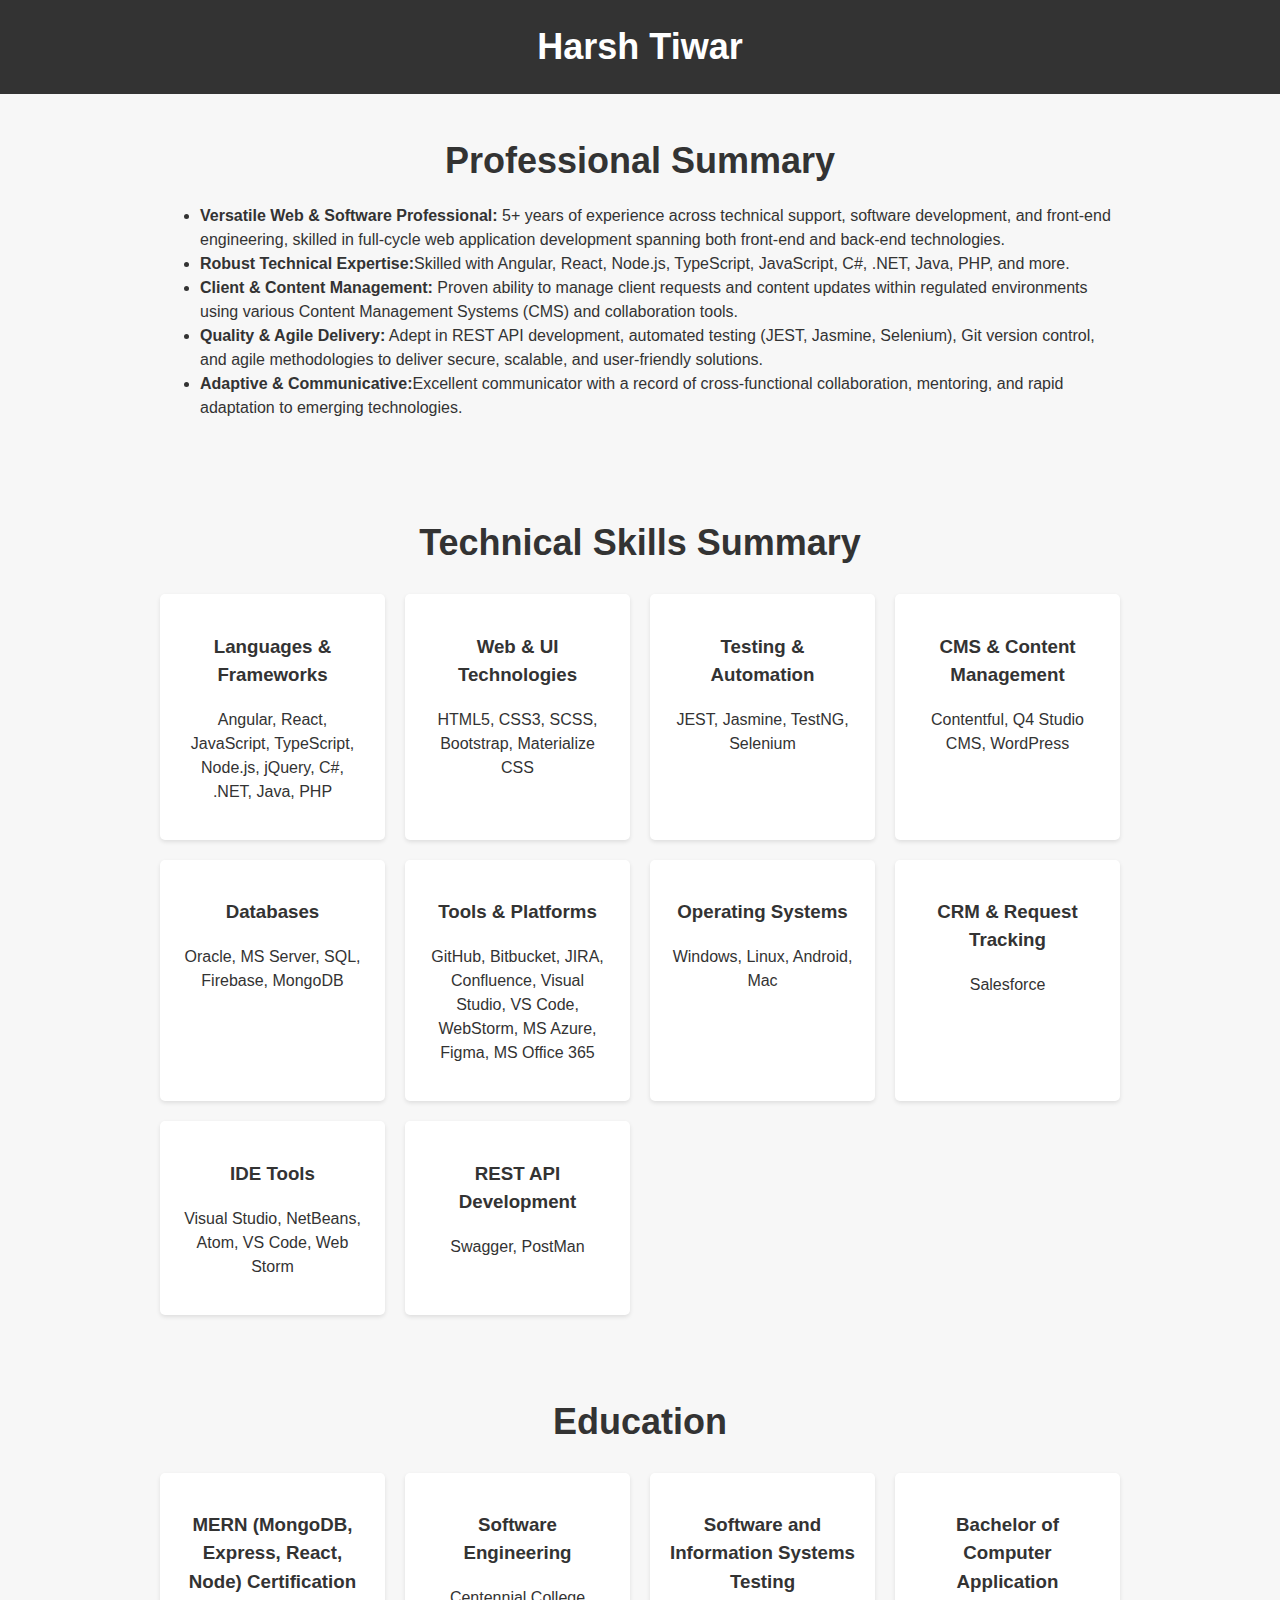
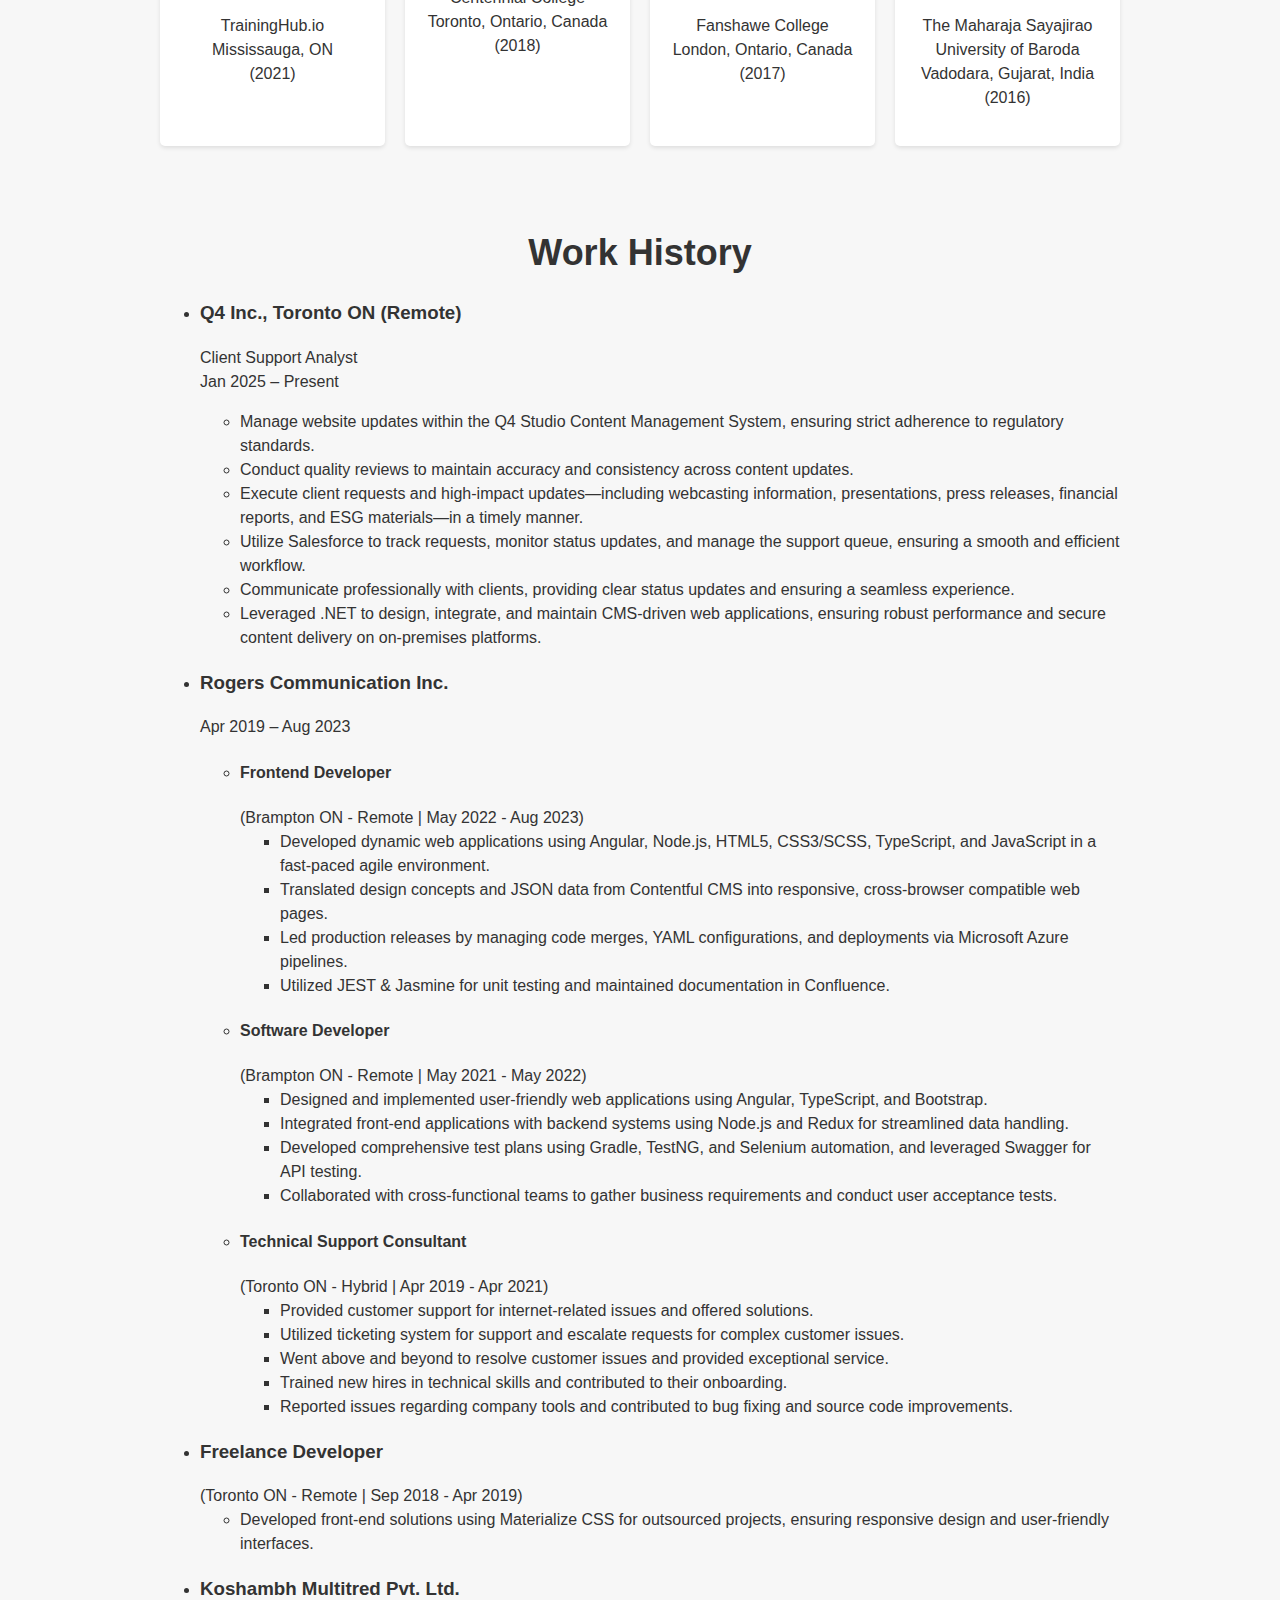
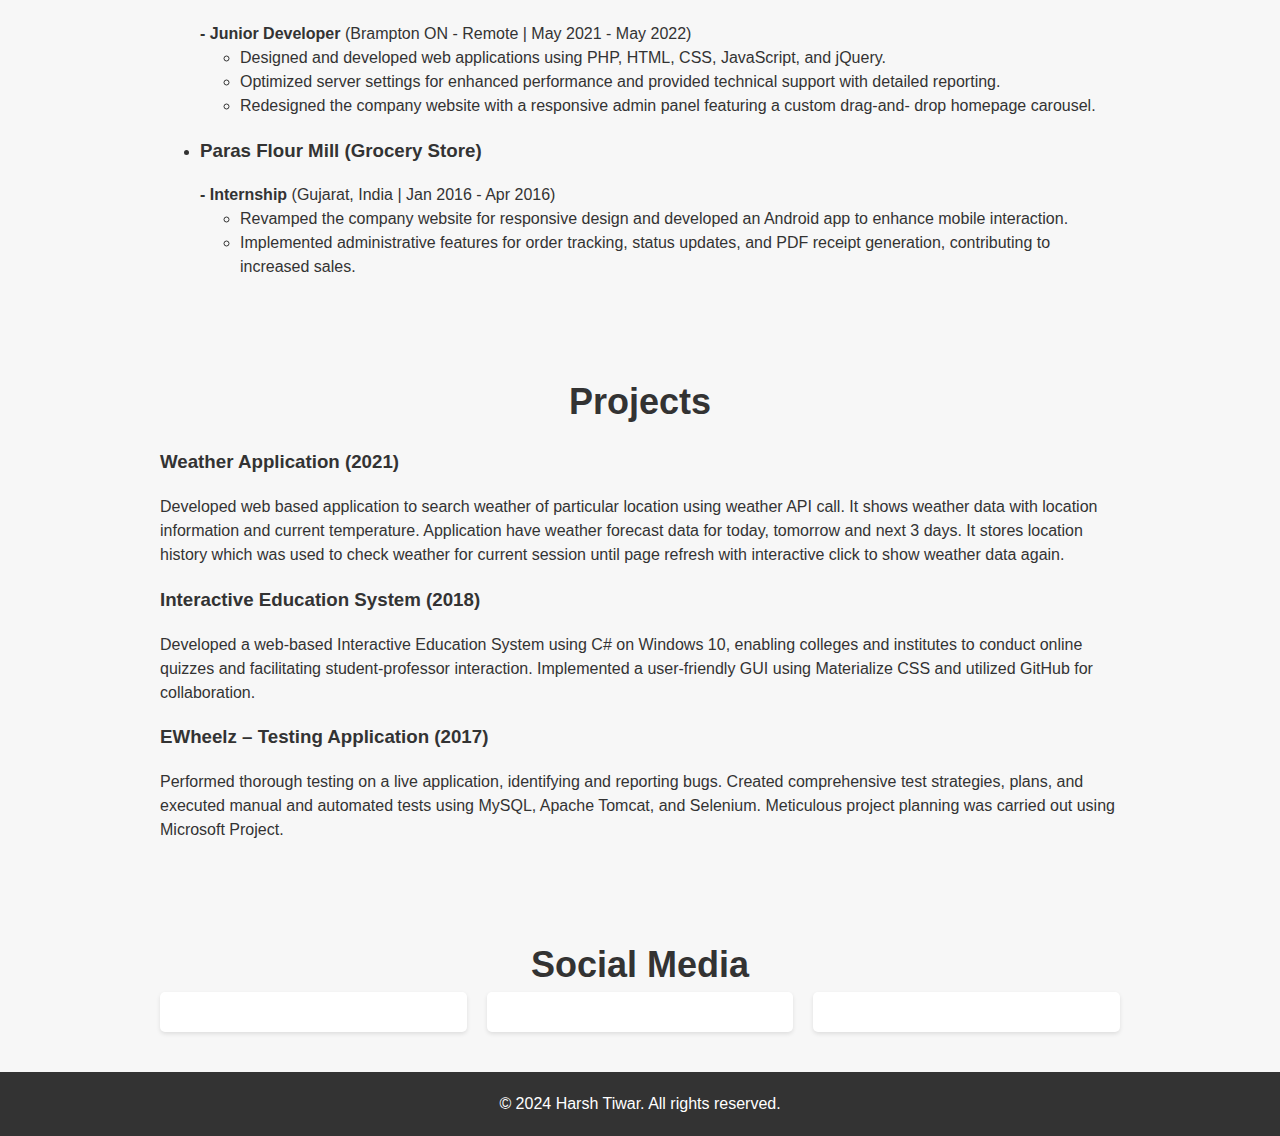
<file: index.html>
<!DOCTYPE html>
<html lang="en">

<head>
    <meta charset="UTF-8">
    <meta name="viewport" content="width=device-width, initial-scale=1.0">
    <title>Harsh Tiwar - Resume</title>
    <link rel="stylesheet" href="https://cdnjs.cloudflare.com/ajax/libs/font-awesome/6.4.2/css/all.min.css"
        integrity="sha512-z3gLpd7yknf1YoNbCzqRKc4qyor8gaKU1qmn+CShxbuBusANI9QpRohGBreCFkKxLhei6S9CQXFEbbKuqLg0DA=="
        crossorigin="anonymous" referrerpolicy="no-referrer" />
    <link rel="stylesheet" href="./CSS/style.css">
</head>

<body>
    <header>
        <nav>
            <div class="container">
                <h1>Harsh Tiwar</h1>
            </div>
        </nav>
    </header>

    <section id="summary">
        <div class="container">
            <h2><i class="fa fa-id-card" aria-hidden="true"></i> Professional Summary</h2>
            <ul>
                <li><strong>Versatile Web & Software Professional:</strong> 5+ years of experience across technical
                    support, software
                    development, and front-end engineering, skilled in full-cycle web application development spanning
                    both
                    front-end and back-end technologies.</li>
                <li><strong>Robust Technical Expertise:</strong>Skilled with Angular, React, Node.js, TypeScript,
                    JavaScript, C#, .NET, Java, PHP,
                    and more.</li>
                <li><strong>Client & Content Management:</strong> Proven ability to manage client requests and content
                    updates within
                    regulated environments using various Content Management Systems (CMS) and collaboration tools.</li>
                <li><strong>Quality & Agile Delivery:</strong> Adept in REST API development, automated testing (JEST,
                    Jasmine, Selenium), Git
                    version control, and agile methodologies to deliver secure, scalable, and user-friendly solutions.
                </li>
                <li><strong>Adaptive & Communicative:</strong>Excellent communicator with a record of cross-functional
                    collaboration,
                    mentoring, and rapid adaptation to emerging technologies.</li>
            </ul>
        </div>
    </section>

    <section id="skills">
        <div class="container">
            <h2><i class="fa fa-th-list" aria-hidden="true"></i> Technical Skills Summary</h2>
            <br>
            <div class="cards-grid">
                <div class="card-layout">
                    <h3>Languages & Frameworks</h3>
                    <p>Angular, React, JavaScript, TypeScript, Node.js, jQuery, C#, .NET, Java, PHP</p>
                </div>
                <div class="card-layout">
                    <h3>Web & UI Technologies</h3>
                    <p>HTML5, CSS3, SCSS, Bootstrap, Materialize CSS</p>
                </div>
                <div class="card-layout">
                    <h3>Testing & Automation</h3>
                    <p>JEST, Jasmine, TestNG, Selenium</p>
                </div>
                <div class="card-layout">
                    <h3>CMS & Content Management</h3>
                    <p>Contentful, Q4 Studio CMS, WordPress</p>
                </div>
                <div class="card-layout">
                    <h3>Databases</h3>
                    <p>Oracle, MS Server, SQL, Firebase, MongoDB</p>
                </div>
                <div class="card-layout">
                    <h3>Tools & Platforms</h3>
                    <p>GitHub, Bitbucket, JIRA, Confluence, Visual Studio, VS Code, WebStorm, MS Azure, Figma, MS Office
                        365</p>
                </div>
                <div class="card-layout">
                    <h3>Operating Systems</h3>
                    <p>Windows, Linux, Android, Mac</p>
                </div>
                <div class="card-layout">
                    <h3>CRM & Request Tracking</h3>
                    <p>Salesforce</p>
                </div>
                <div class="card-layout">
                    <h3>IDE Tools</h3>
                    <p>Visual Studio, NetBeans, Atom, VS Code, Web Storm</p>
                </div>
                <div class="card-layout">
                    <h3>REST API Development</h3>
                    <p>Swagger, PostMan</p>
                </div>
            </div>
        </div>
    </section>

    <section id="education">
        <div class="container">
            <h2><i class="fa fa-graduation-cap" aria-hidden="true"></i> Education</h2>
            <br>
            <div class="cards-grid">
                <div class="card-layout">
                    <h3>MERN (MongoDB, Express, React, Node) Certification</h3>
                    <p>TrainingHub.io<br>Mississauga, ON<br>(2021)</p>
                </div>
                <div class="card-layout">
                    <h3>Software Engineering</h3>
                    <p>Centennial College<br>Toronto, Ontario, Canada<br>(2018)</p>
                </div>
                <div class="card-layout">
                    <h3>Software and Information Systems Testing</h3>
                    <p>Fanshawe College<br>London, Ontario, Canada<br>(2017)</p>
                </div>
                <div class="card-layout">
                    <h3>Bachelor of Computer Application</h3>
                    <p>The Maharaja Sayajirao University of Baroda<br>Vadodara, Gujarat, India<br>(2016)
                    </p>
                </div>
            </div>

        </div>
    </section>

    <section id="work">
        <div class="container">
            <h2><i class="fa fa-briefcase" aria-hidden="true"></i> Work History</h2>

            <ul>

                <li>
                    <div class="job">
                        <h3>Q4 Inc., Toronto ON (Remote)</h3>
                        <p>Client Support Analyst <br> Jan 2025 – Present</p>
                        <ul>
                            <li>Manage website updates within the Q4 Studio Content Management System, ensuring strict
                                adherence to
                                regulatory standards.</li>
                            <li>Conduct quality reviews to maintain accuracy and consistency across content updates.
                            </li>
                            <li>Execute client requests and high-impact updates—including webcasting information,
                                presentations, press
                                releases, financial reports, and ESG materials—in a timely manner.</li>
                            <li>Utilize Salesforce to track requests, monitor status updates, and manage the support
                                queue, ensuring a
                                smooth and efficient workflow.</li>
                            <li>Communicate professionally with clients, providing clear status updates and ensuring a
                                seamless
                                experience.</li>
                            <li>Leveraged .NET to design, integrate, and maintain CMS-driven web applications, ensuring
                                robust
                                performance and secure content delivery on on-premises platforms.</li>
                        </ul>
                    </div>
                </li>

                <li>
                    <div class="job">
                        <h3>Rogers Communication Inc.</h3>
                        <p>Apr 2019 – Aug 2023</p>
                        <ul>

                            <li>
                                <h4>Frontend Developer</h4><span>(Brampton ON - Remote | May 2022 - Aug 2023)</span>
                                <ul>
                                    <li>Developed dynamic web applications using Angular, Node.js, HTML5, CSS3/SCSS,
                                        TypeScript, and
                                        JavaScript in a fast-paced agile environment.</li>
                                    <li>Translated design concepts and JSON data from Contentful CMS into responsive,
                                        cross-browser
                                        compatible web pages.</li>
                                    <li>Led production releases by managing code merges, YAML configurations, and
                                        deployments via
                                        Microsoft Azure pipelines.</li>
                                    <li>Utilized JEST & Jasmine for unit testing and maintained documentation in
                                        Confluence.</li>
                                </ul>
                            </li>

                            <li>
                                <h4>Software Developer</h4><span>(Brampton ON - Remote | May 2021 - May 2022)</span>
                                <ul>
                                    <li>Designed and implemented user-friendly web applications using Angular,
                                        TypeScript, and
                                        Bootstrap.</li>
                                    <li>Integrated front-end applications with backend systems using Node.js and Redux
                                        for streamlined
                                        data handling.</li>
                                    <li>Developed comprehensive test plans using Gradle, TestNG, and Selenium
                                        automation, and
                                        leveraged Swagger for API testing.</li>
                                    <li>Collaborated with cross-functional teams to gather business requirements and
                                        conduct user
                                        acceptance tests.</li>
                                </ul>
                            </li>

                            <li>
                                <h4>Technical Support Consultant</h4><span>(Toronto ON - Hybrid | Apr 2019 - Apr
                                    2021)</span>
                                <ul>
                                    <li>Provided customer support for internet-related issues and offered solutions.
                                    </li>
                                    <li>Utilized ticketing system for support and escalate requests for complex customer
                                        issues.</li>
                                    <li>Went above and beyond to resolve customer issues and provided exceptional
                                        service.</li>
                                    <li>Trained new hires in technical skills and contributed to their onboarding.</li>
                                    <li>Reported issues regarding company tools and contributed to bug fixing and source
                                        code
                                        improvements.</li>
                                </ul>
                            </li>

                        </ul>
                    </div>
                </li>

                <li>
                    <div class="job">
                        <h3>Freelance Developer</h3><span>(Toronto ON - Remote | Sep 2018 - Apr 2019)</span>
                        <ul>
                            <li>
                                Developed front-end solutions using Materialize CSS for outsourced projects,
                                ensuring responsive
                                design and user-friendly interfaces.</li>
                        </ul>
                    </div>
                </li>

                <li>
                    <div class="job">
                        <h3>Koshambh Multitred Pvt. Ltd.</h3><span><strong> - Junior Developer</strong>
                            (Brampton ON - Remote | May 2021 - May 2022)</span>
                        <ul>
                            <li>Designed and developed web applications using PHP, HTML, CSS, JavaScript, and
                                jQuery.</li>
                            <li>Optimized server settings for enhanced performance and provided technical
                                support with detailed
                                reporting.</li>
                            <li>Redesigned the company website with a responsive admin panel featuring a custom
                                drag-and-
                                drop homepage carousel.</li>
                        </ul>
                    </div>
                </li>

                <li>
                    <div class="job">
                        <h3>Paras Flour Mill (Grocery Store)</h3><span><strong> - Internship</strong> (Gujarat,
                            India | Jan 2016 - Apr 2016)</span>
                        <ul>
                            <li>Revamped the company website for responsive design and developed an Android app
                                to enhance
                                mobile interaction.</li>
                            <li>Implemented administrative features for order tracking, status updates, and PDF
                                receipt
                                generation, contributing to increased sales.</li>
                        </ul>
                    </div>
                </li>

            </ul>

        </div>
    </section>

    <section id="projects">
        <div class="container">
            <h2><i class="fa-brands fa-black-tie" aria-hidden="true"></i> Projects</h2>

            <div class="project">
                <h3>Weather Application (2021) <a href="https://weatherapp-harsh.netlify.app/" target="_blank"><i
                            class="fa fa-arrow-up-right-from-square" data-toggle="tooltip" data-placement="top"
                            title="Link to application"></i></a> </h3>
                <p>Developed web based application to search weather of particular location using weather API call. It
                    shows
                    weather data
                    with location information and current temperature. Application have weather forecast data for today,
                    tomorrow
                    and next 3 days. It
                    stores location history which was used to check weather for current session until page refresh with
                    interactive click to show weather
                    data again.</p>
            </div>

            <div class="project">
                <h3>Interactive Education System (2018)</h3>
                <p>Developed a web-based Interactive Education System using C# on Windows 10, enabling colleges and
                    institutes
                    to conduct online quizzes and facilitating student-professor interaction. Implemented a
                    user-friendly GUI
                    using Materialize CSS and utilized GitHub for collaboration.</p>
            </div>

            <div class="project">
                <h3>EWheelz – Testing Application (2017)</h3>
                <p>Performed thorough testing on a live application, identifying and reporting bugs. Created
                    comprehensive test
                    strategies, plans, and executed manual and automated tests using MySQL, Apache Tomcat, and Selenium.
                    Meticulous project planning was carried out using Microsoft Project.</p>
            </div>

        </div>
    </section>

    <section id="social-media">
        <div class="container">
            <h2><i class="fa fa-hashtag" aria-hidden="true"></i> Social Media</h2>

            <div class="cards-grid">
                <div class="card-layout">
                    <a href="https://github.com/harshtiwar9/" target="_blank">
                        <i class="fa-brands fa-github fa-3x"></i></a>
                </div>
                <div class="card-layout">
                    <a href="https://www.linkedin.com/in/harshtiwar9/" target="_blank">
                        <i class="fa-brands fa-linkedin fa-3x"></i></a>
                </div>
                <div class="card-layout">
                    <a href="mailto:harsh.tiwar9@gmail.com" target="_blank">
                        <i class="fa-brands fa-google fa-3x"></i></a>
                </div>
            </div>

        </div>
    </section>

    <footer>
        <div class="container">
            <p>&copy; 2024 Harsh Tiwar. All rights reserved.</p>
        </div>
    </footer>

    <script src="./JavaScript/script.js"></script>
</body>

</html>
</file>
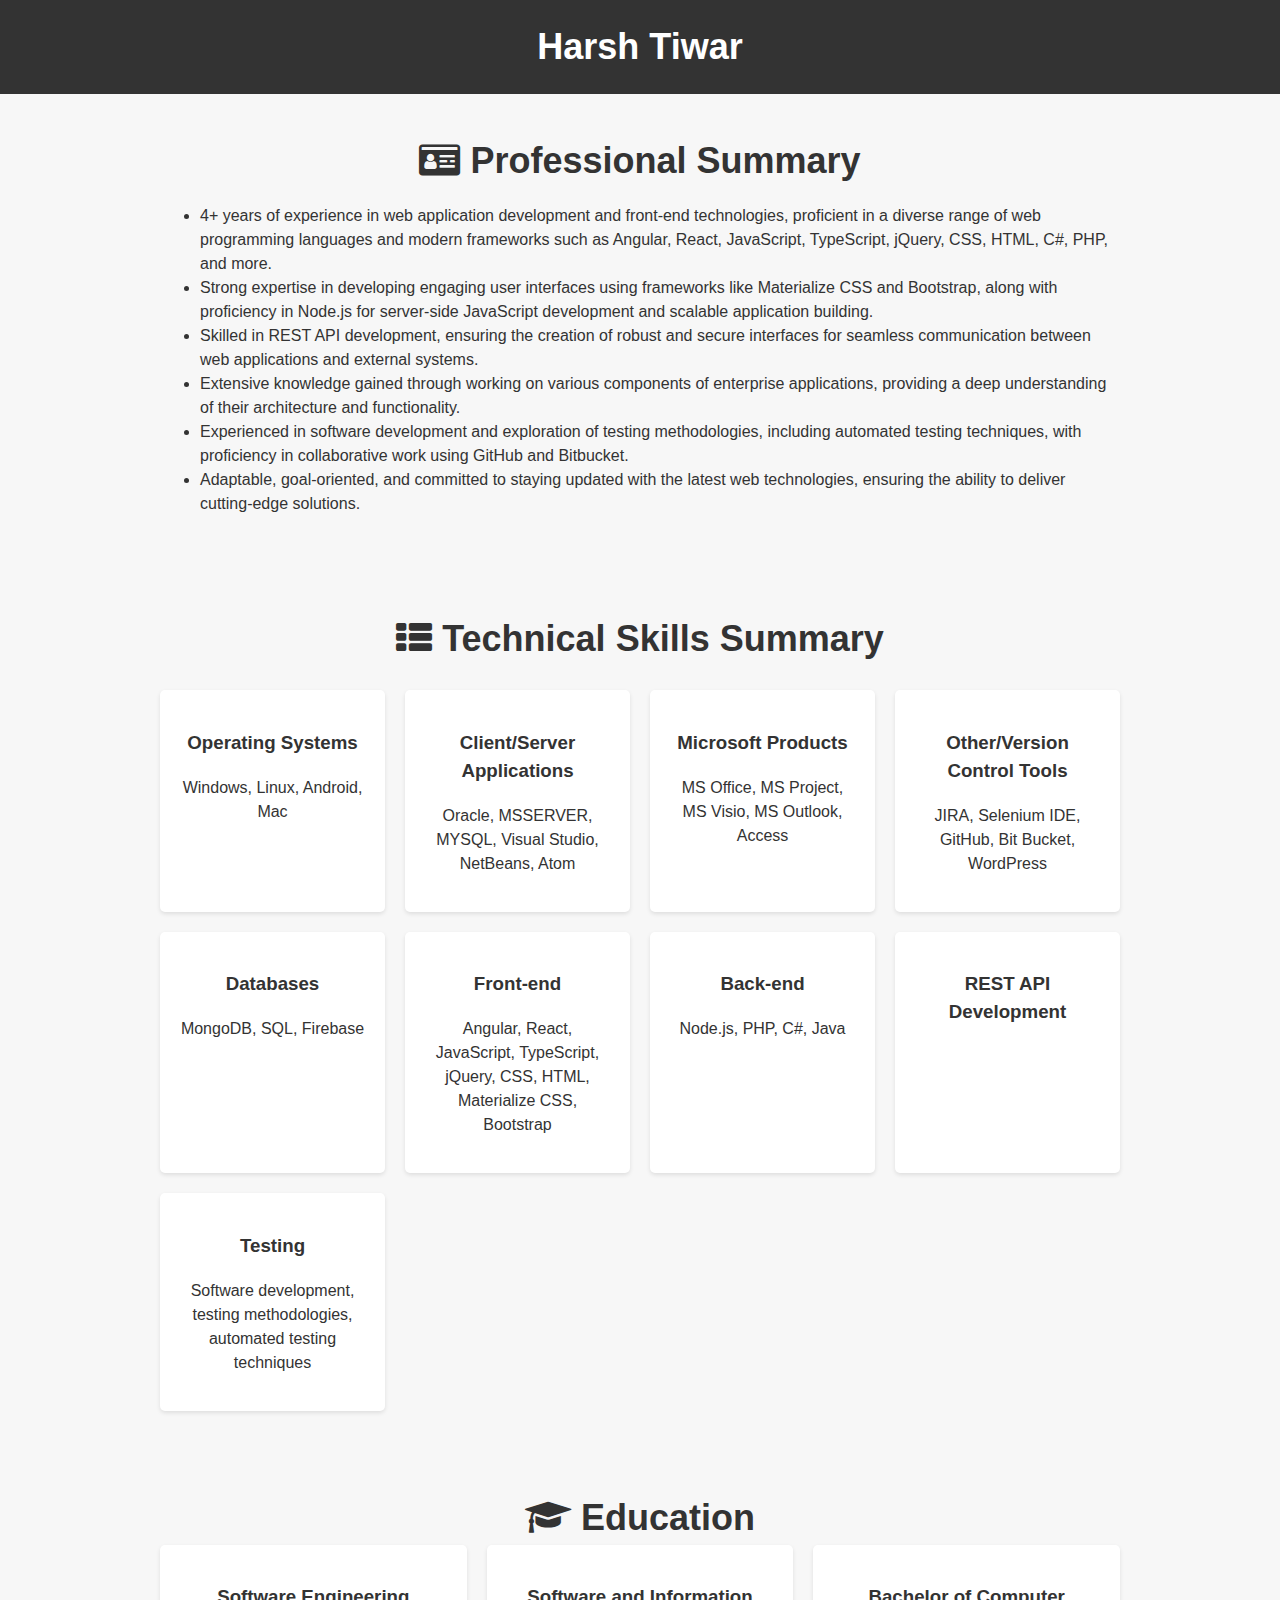
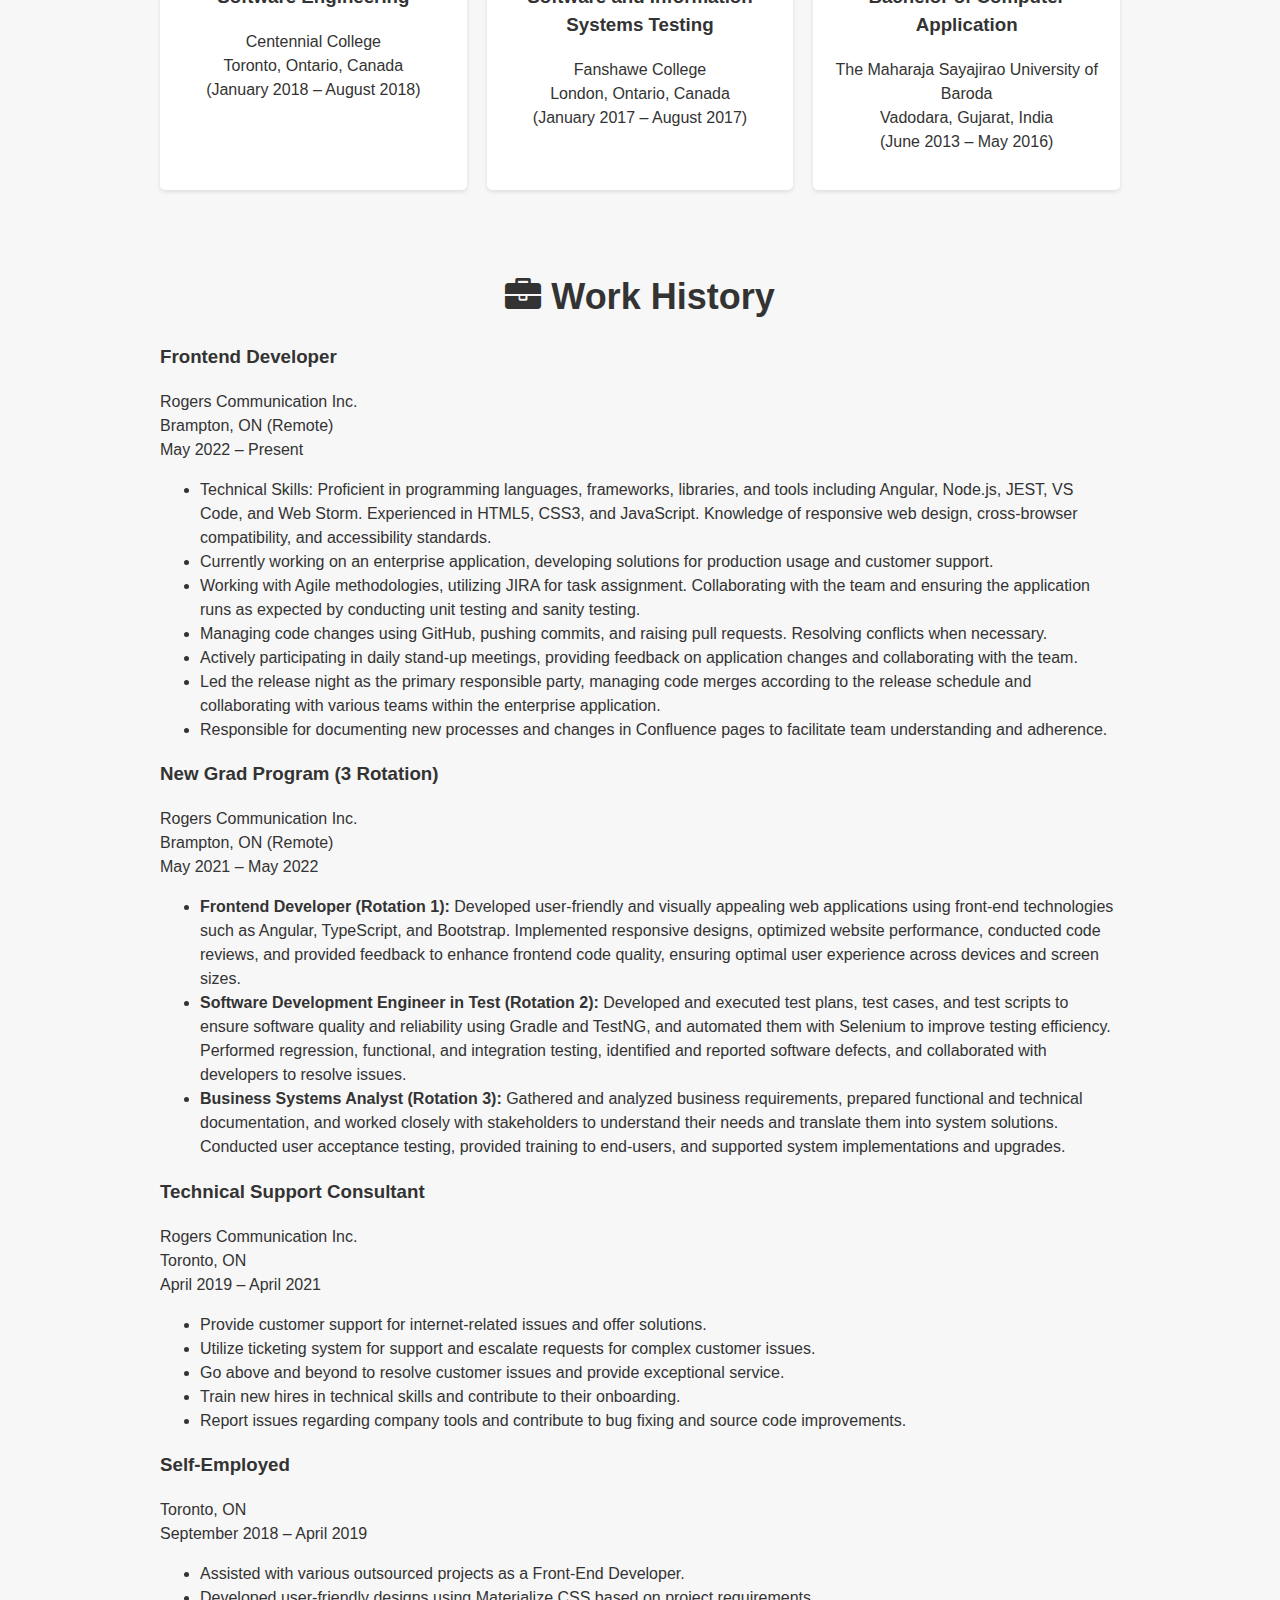
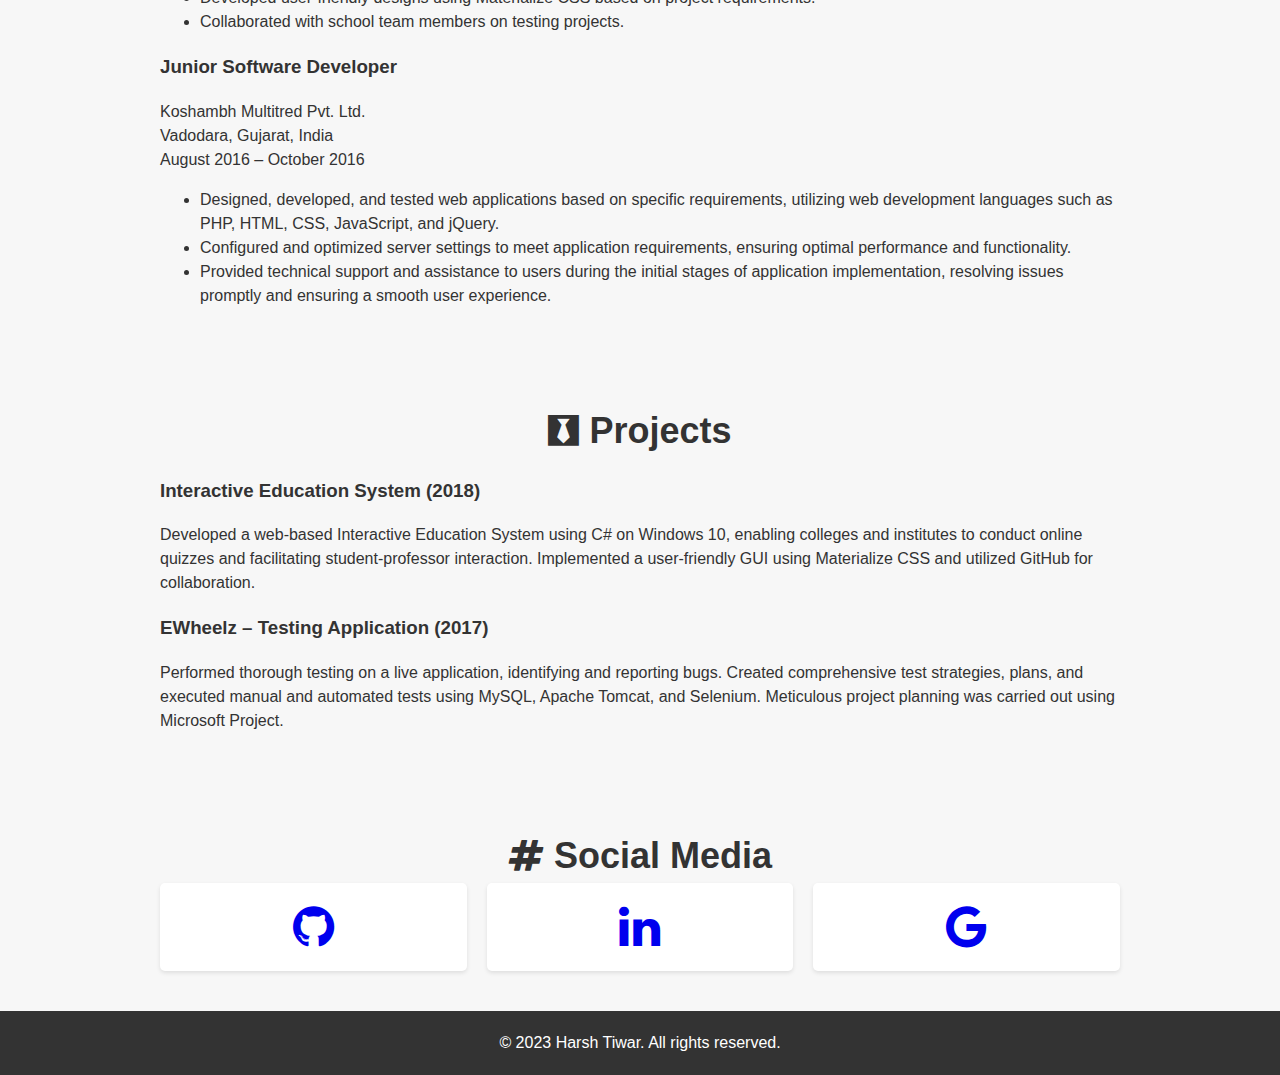
<file: Version/v2/Index.html>
<!DOCTYPE html>
<html lang="en">

<head>
  <meta charset="UTF-8">
  <meta name="viewport" content="width=device-width, initial-scale=1.0">
  <title>Harsh Tiwar - Resume</title>
  <link rel="stylesheet" href="https://cdnjs.cloudflare.com/ajax/libs/font-awesome/4.7.0/css/font-awesome.min.css">
  <link rel="stylesheet" href="style.css">
</head>

<body>
  <header>
    <nav>
      <div class="container">
        <h1>Harsh Tiwar</h1>
      </div>
    </nav>
  </header>

  <section id="summary">
    <div class="container">
      <h2><i class="fa fa-id-card" aria-hidden="true"></i> Professional Summary</h2>
      <ul>
        <li>4+ years of experience in web application development and front-end technologies, proficient in a diverse
          range
          of web programming languages and modern frameworks such as Angular, React, JavaScript, TypeScript, jQuery,
          CSS,
          HTML, C#, PHP, and more.</li>

        <li>Strong expertise in developing engaging user interfaces using frameworks like Materialize CSS and Bootstrap,
          along with proficiency in Node.js for server-side JavaScript development and scalable application building.
        </li>


        <li>Skilled in REST API development, ensuring the creation of robust and secure interfaces for seamless
          communication between web applications and external systems.</li>


        <li>Extensive knowledge gained through working on various components of enterprise applications, providing a
          deep
          understanding of their architecture and functionality.</li>


        <li>Experienced in software development and exploration of testing methodologies, including automated testing
          techniques, with proficiency in collaborative work using GitHub and Bitbucket.</li>


        <li>Adaptable, goal-oriented, and committed to staying updated with the latest web technologies, ensuring the
          ability
          to deliver cutting-edge solutions.</li>
      </ul>
    </div>
  </section>

  <section id="skills">
    <div class="container">
      <h2><i class="fa fa-th-list" aria-hidden="true"></i> Technical Skills Summary</h2>
      <br>
      <div class="skills-grid">
        <div class="skill">
          <h3>Operating Systems</h3>
          <p>Windows, Linux, Android, Mac</p>
        </div>
        <div class="skill">
          <h3>Client/Server Applications</h3>
          <p>Oracle, MSSERVER, MYSQL, Visual Studio, NetBeans, Atom</p>
        </div>
        <div class="skill">
          <h3>Microsoft Products</h3>
          <p>MS Office, MS Project, MS Visio, MS Outlook, Access</p>
        </div>
        <div class="skill">
          <h3>Other/Version Control Tools</h3>
          <p>JIRA, Selenium IDE, GitHub, Bit Bucket, WordPress</p>
        </div>
        <div class="skill">
          <h3>Databases</h3>
          <p>MongoDB, SQL, Firebase</p>
        </div>
        <div class="skill">
          <h3>Front-end</h3>
          <p>Angular, React, JavaScript, TypeScript, jQuery, CSS, HTML, Materialize CSS, Bootstrap</p>
        </div>
        <div class="skill">
          <h3>Back-end</h3>
          <p>Node.js, PHP, C#, Java</p>
        </div>
        <div class="skill">
          <h3>REST API Development</h3>
          <p></p>
        </div>
        <div class="skill">
          <h3>Testing</h3>
          <p>Software development, testing methodologies, automated testing techniques</p>
        </div>
      </div>
    </div>
  </section>

  <section id="education">
    <div class="container">
      <h2><i class="fa fa-graduation-cap" aria-hidden="true"></i> Education</h2>
      <div class="skills-grid">
        <div class="card">
          <h3>Software Engineering</h3>
          <p>Centennial College<br>Toronto, Ontario, Canada<br>(January 2018 – August 2018)</p>
        </div>
        <div class="card">
          <h3>Software and Information Systems Testing</h3>
          <p>Fanshawe College<br>London, Ontario, Canada<br>(January 2017 – August 2017)</p>
        </div>
        <div class="card">
          <h3>Bachelor of Computer Application</h3>
          <p>The Maharaja Sayajirao University of Baroda<br>Vadodara, Gujarat, India<br>(June 2013 – May 2016)</p>
        </div>
      </div>

    </div>
  </section>

  <section id="work">
    <div class="container">
      <h2><i class="fa fa-briefcase" aria-hidden="true"></i> Work History</h2>

      <div class="job">
        <h3>Frontend Developer</h3>
        <p>Rogers Communication Inc.<br>Brampton, ON (Remote)<br>May 2022 – Present</p>
        <ul>
          <li>Technical Skills: Proficient in programming languages, frameworks, libraries, and tools including Angular,
            Node.js, JEST, VS Code, and Web Storm. Experienced in HTML5, CSS3, and JavaScript. Knowledge of responsive
            web design, cross-browser compatibility, and accessibility standards.</li>
          <li>Currently working on an enterprise application, developing solutions for production usage and customer
            support.</li>
          <li>Working with Agile methodologies, utilizing JIRA for task assignment. Collaborating with the team and
            ensuring the application runs as expected by conducting unit testing and sanity testing.</li>
          <li>Managing code changes using GitHub, pushing commits, and raising pull requests. Resolving conflicts when
            necessary.</li>
          <li>Actively participating in daily stand-up meetings, providing feedback on application changes and
            collaborating with the team.</li>
          <li>Led the release night as the primary responsible party, managing code merges according to the release
            schedule and collaborating with various teams within the enterprise application.</li>
          <li>Responsible for documenting new processes and changes in Confluence pages to facilitate team understanding
            and adherence.</li>
        </ul>
      </div>

      <div class="job">
        <h3>New Grad Program (3 Rotation)</h3>
        <p>Rogers Communication Inc.<br>Brampton, ON (Remote)<br>May 2021 – May 2022</p>
        <ul>
          <li><strong>Frontend Developer (Rotation 1):</strong> Developed user-friendly and visually appealing web
            applications using
            front-end technologies such as Angular, TypeScript, and Bootstrap. Implemented responsive designs, optimized
            website performance, conducted code reviews, and provided feedback to enhance frontend code quality,
            ensuring optimal user experience across devices and screen sizes.</li>
          <li><strong>Software Development Engineer in Test (Rotation 2):</strong> Developed and executed test plans,
            test cases, and
            test
            scripts to ensure software quality and reliability using Gradle and TestNG, and automated them with Selenium
            to improve testing efficiency. Performed regression, functional, and integration testing, identified and
            reported software defects, and collaborated with developers to resolve issues.</li>
          <li><strong>Business Systems Analyst (Rotation 3):</strong> Gathered and analyzed business requirements,
            prepared functional
            and technical documentation, and worked closely with stakeholders to understand their needs and translate
            them
            into system solutions. Conducted user acceptance testing, provided training to end-users, and supported
            system implementations and upgrades.</li>
        </ul>
      </div>

      <div class="job">
        <h3>Technical Support Consultant</h3>
        <p>Rogers Communication Inc.<br>Toronto, ON<br>April 2019 – April 2021</p>
        <ul>
          <li>Provide customer support for internet-related issues and offer solutions.</li>
          <li>Utilize ticketing system for support and escalate requests for complex customer issues.</li>
          <li>Go above and beyond to resolve customer issues and provide exceptional service.</li>
          <li>Train new hires in technical skills and contribute to their onboarding.</li>
          <li>Report issues regarding company tools and contribute to bug fixing and source code improvements.</li>
        </ul>
      </div>

      <div class="job">
        <h3>Self-Employed</h3>
        <p>Toronto, ON<br>September 2018 – April 2019</p>
        <ul>
          <li>Assisted with various outsourced projects as a Front-End Developer.</li>
          <li>Developed user-friendly designs using Materialize CSS based on project requirements.</li>
          <li>Collaborated with school team members on testing projects.</li>
        </ul>
      </div>

      <div class="job">
        <h3>Junior Software Developer</h3>
        <p>Koshambh Multitred Pvt. Ltd.<br>Vadodara, Gujarat, India<br>August 2016 – October 2016</p>
        <ul>
          <li>Designed, developed, and tested web applications based on specific requirements, utilizing web development
            languages such as PHP, HTML, CSS, JavaScript, and jQuery.</li>
          <li>Configured and optimized server settings to meet application requirements, ensuring optimal performance
            and functionality.</li>
          <li>Provided technical support and assistance to users during the initial stages of application
            implementation, resolving issues promptly and ensuring a smooth user experience.</li>
        </ul>
      </div>

    </div>
  </section>

  <section id="projects">
    <div class="container">
      <h2><i class="fa fa-black-tie" aria-hidden="true"></i> Projects</h2>

      <div class="project">
        <h3>Interactive Education System (2018)</h3>
        <p>Developed a web-based Interactive Education System using C# on Windows 10, enabling colleges and institutes
          to conduct online quizzes and facilitating student-professor interaction. Implemented a user-friendly GUI
          using Materialize CSS and utilized GitHub for collaboration.</p>
      </div>

      <div class="project">
        <h3>EWheelz – Testing Application (2017)</h3>
        <p>Performed thorough testing on a live application, identifying and reporting bugs. Created comprehensive test
          strategies, plans, and executed manual and automated tests using MySQL, Apache Tomcat, and Selenium.
          Meticulous project planning was carried out using Microsoft Project.</p>
      </div>

    </div>
  </section>

  <section id="social-media">
    <div class="container">
      <h2><i class="fa fa-hashtag" aria-hidden="true"></i> Social Media</h2>

      <div class="skills-grid">


        
          <div class="card">
            <a href="https://github.com/harshtiwar9/" target="_blank">
              <i class="fa fa-github fa-3x"></i></a>
          </div>
          <div class="card">
            <a href="https://www.linkedin.com/in/harshtiwar9/">
              <i class="fa fa-linkedin fa-3x"></i></a>
          </div>
          <div class="card">
            <a href="mailto:harsh.tiwar9@gmail.com">
              <i class="fa fa-google fa-3x"></i></a>
          </div>
        
      </div>

    </div>
  </section>

  <footer>
    <div class="container">
      <p>&copy; 2023 Harsh Tiwar. All rights reserved.</p>
    </div>
  </footer>

  <script src="script.js"></script>
</body>

</html>
</file>
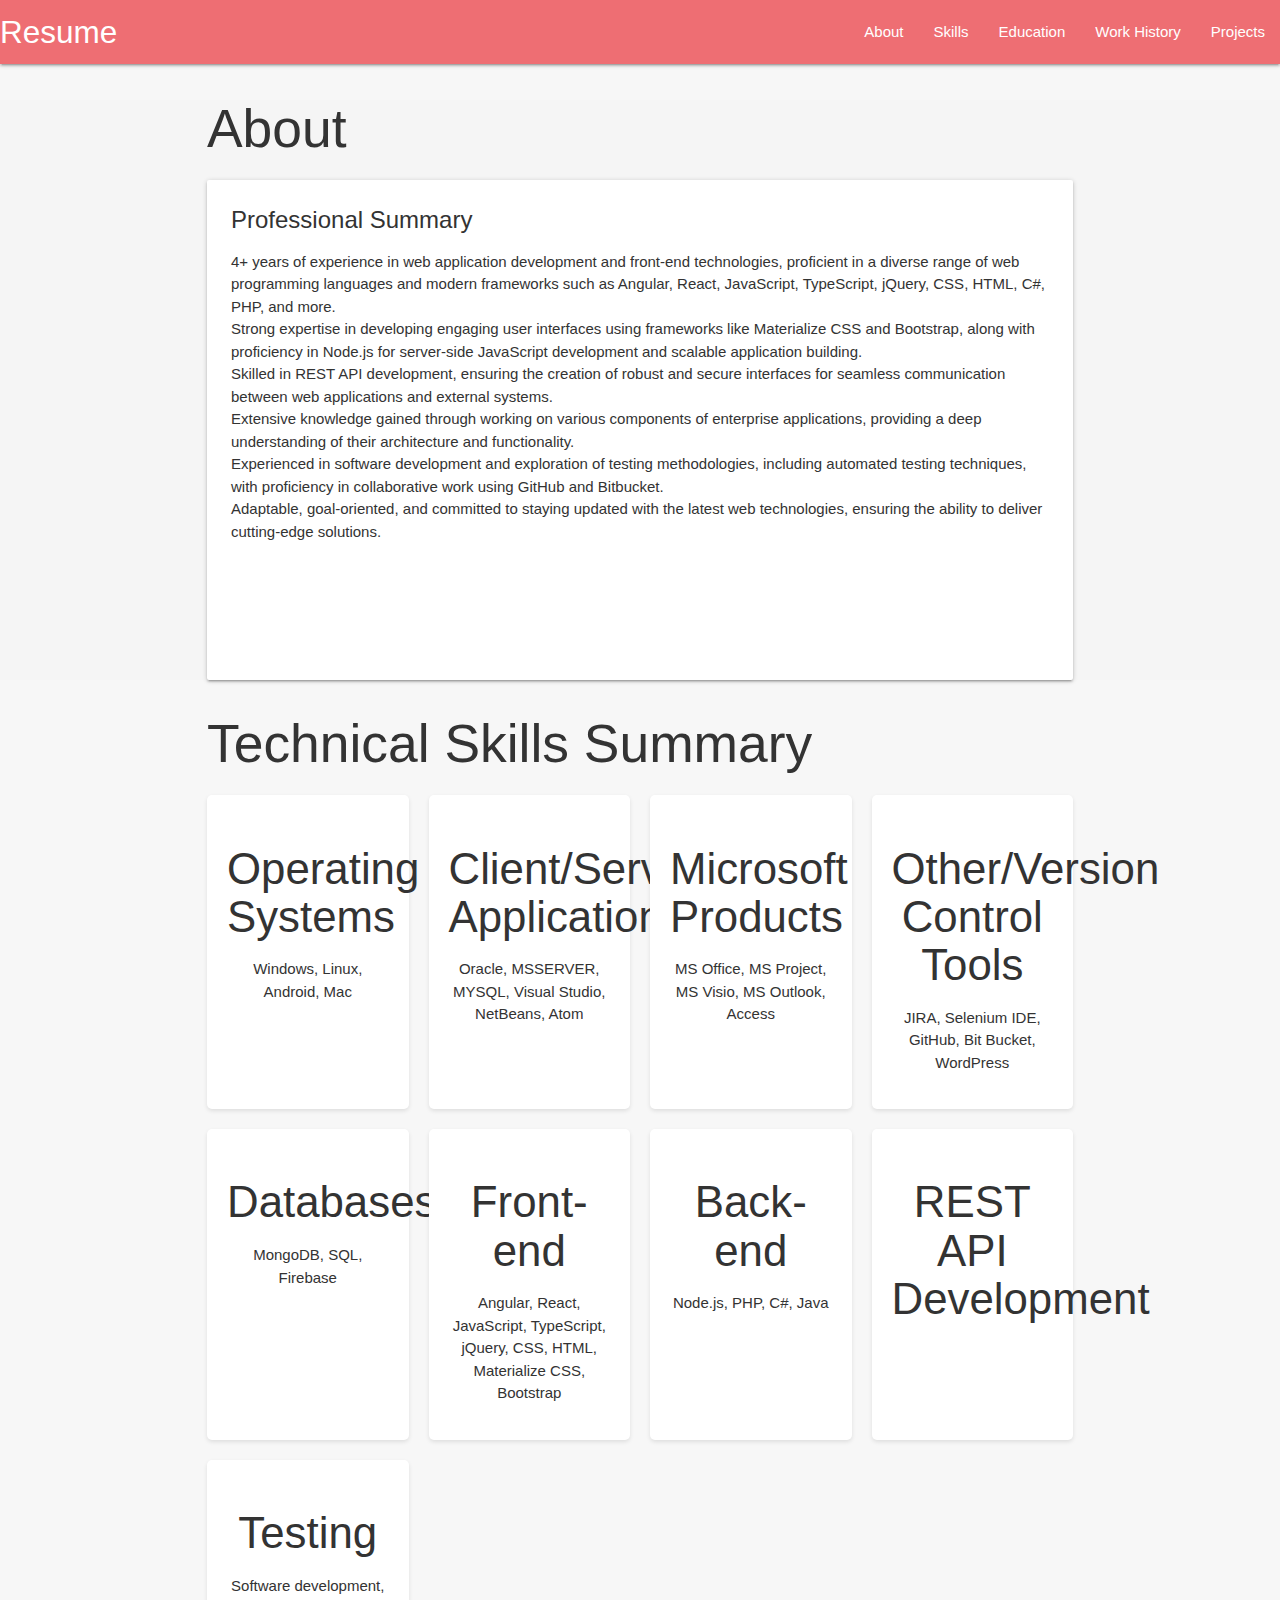
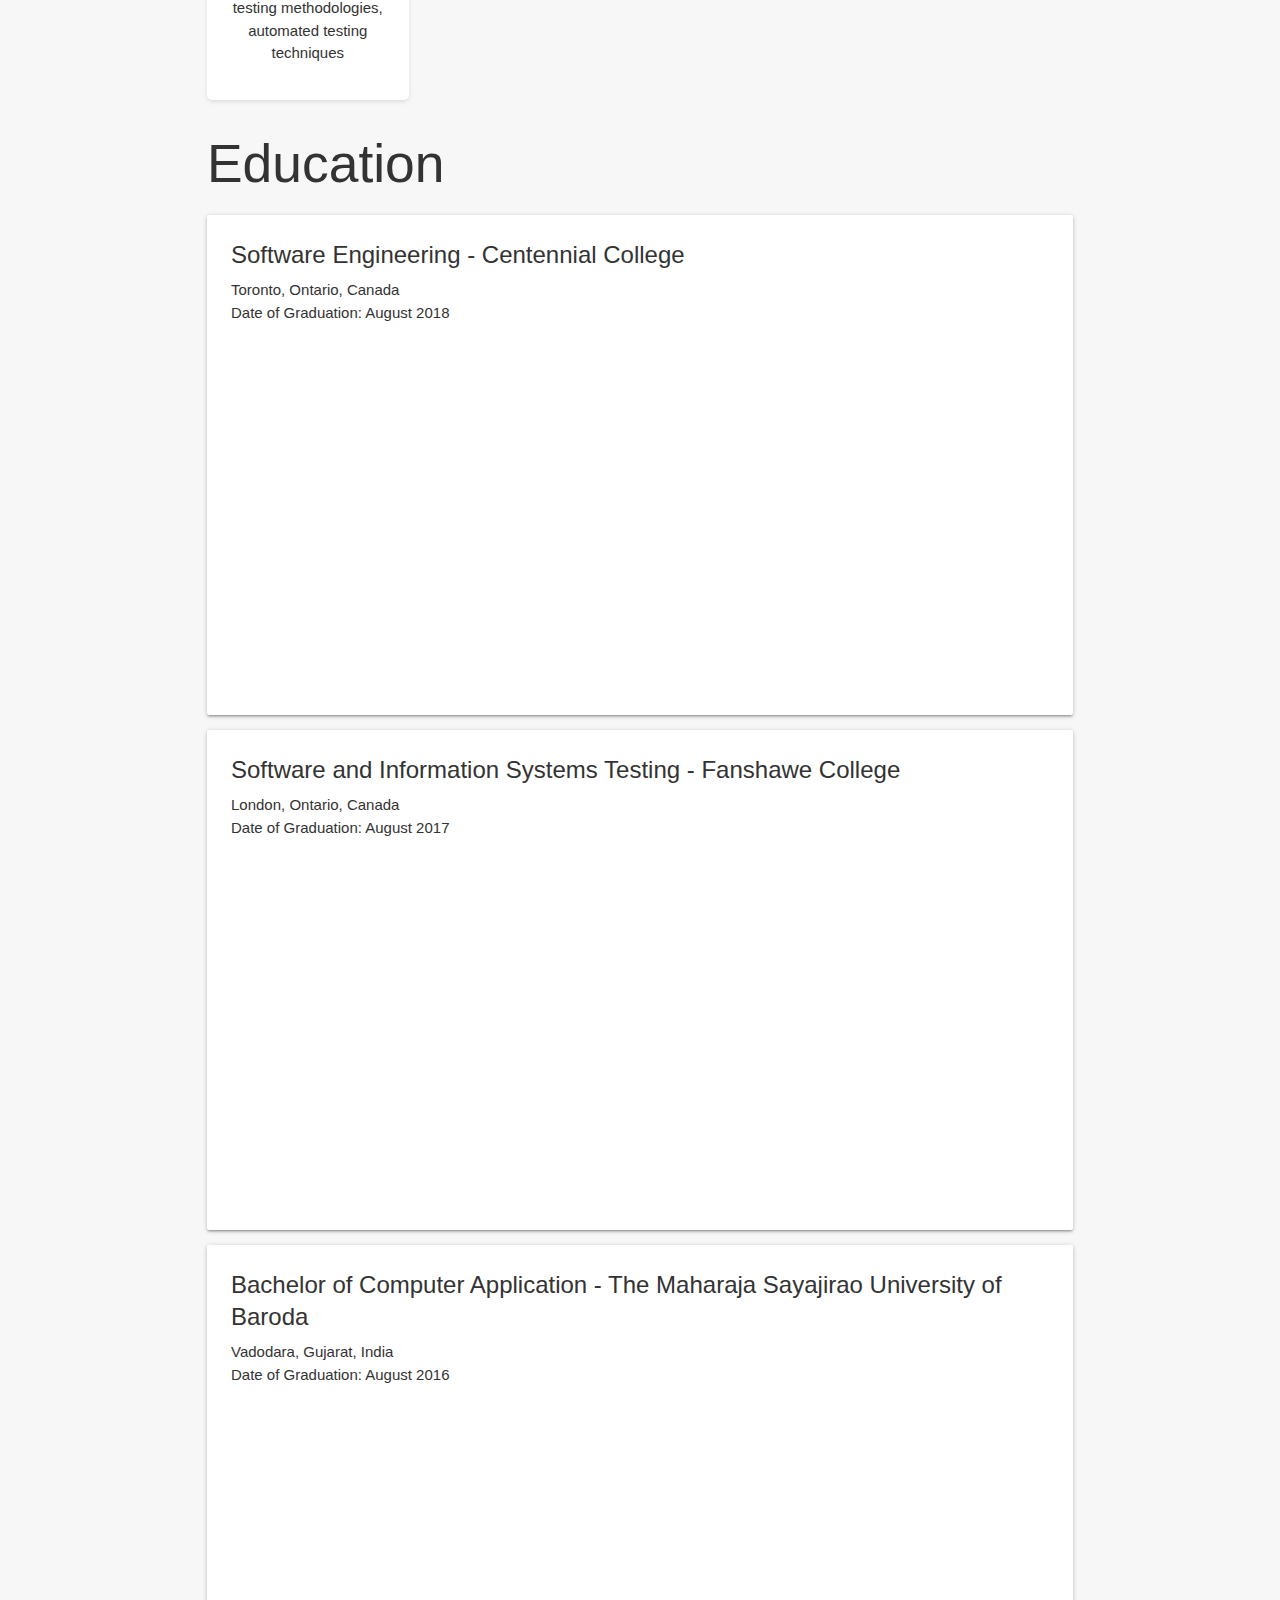
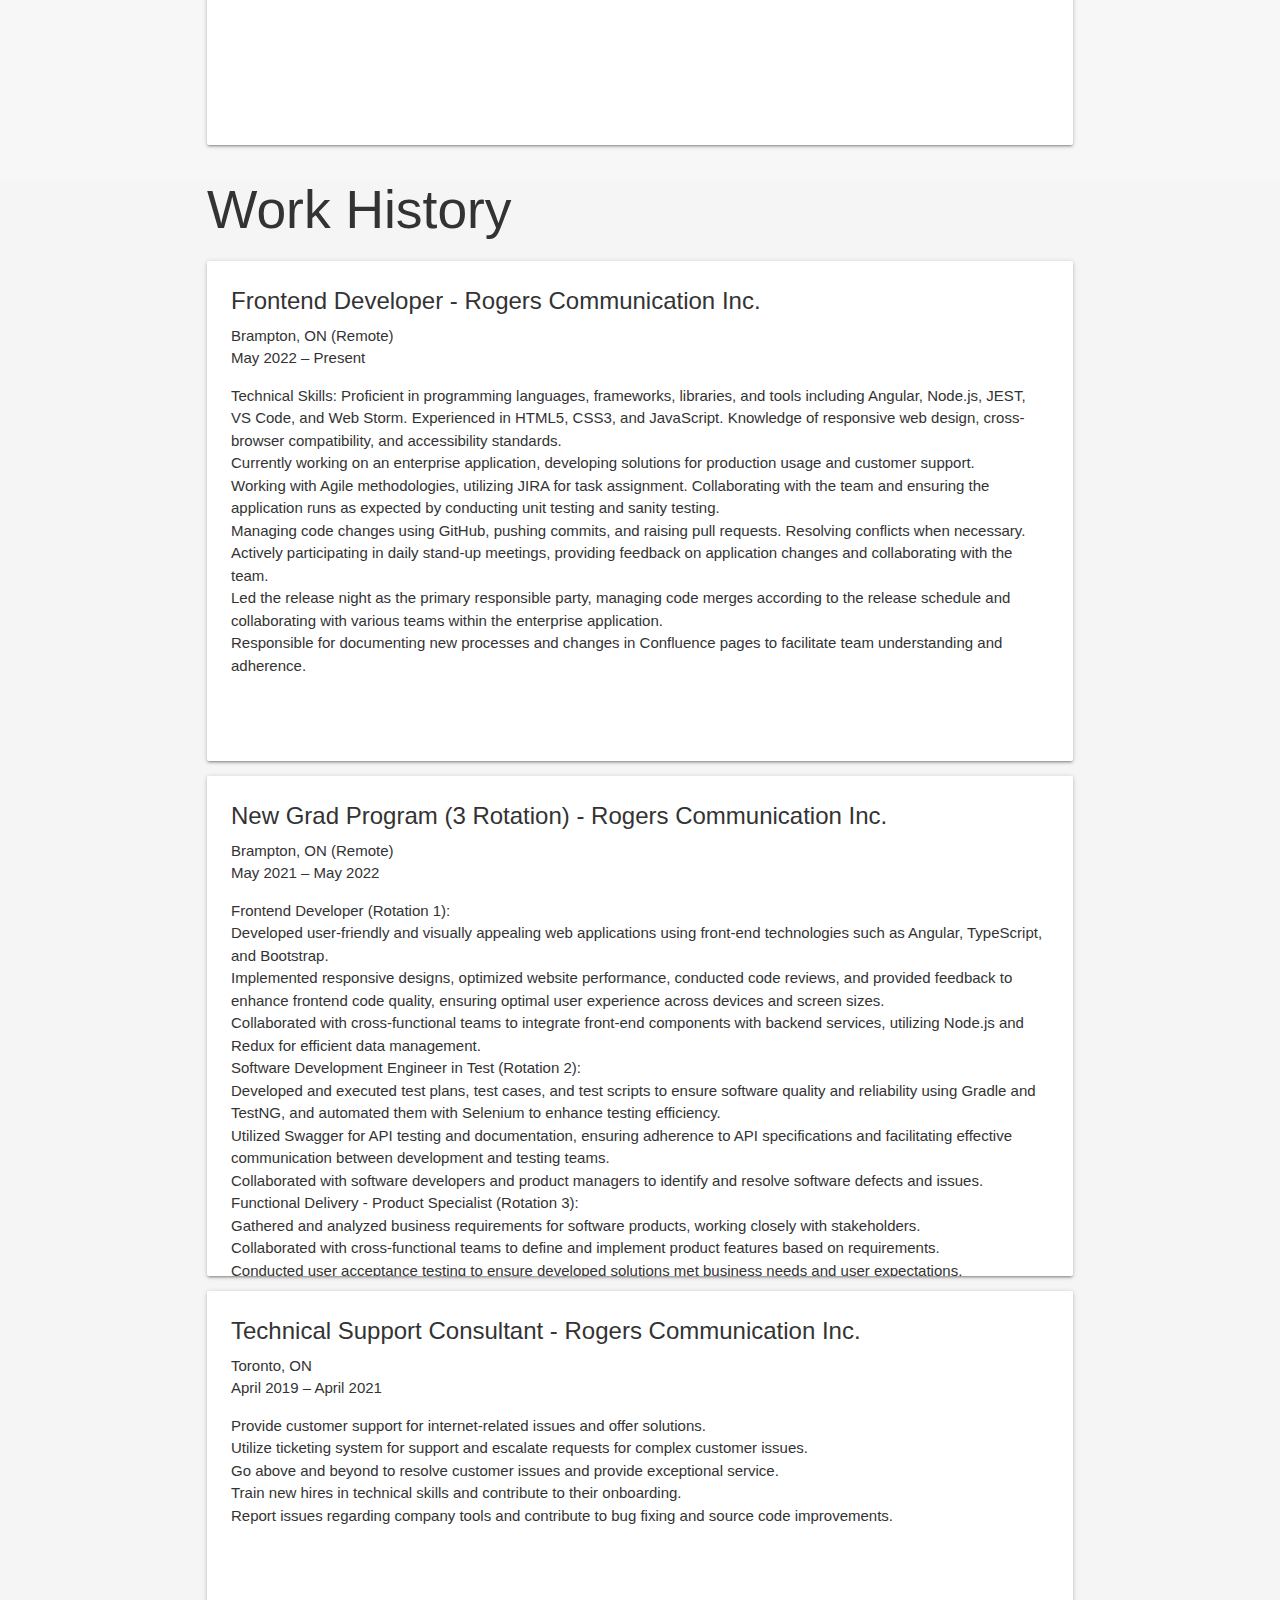
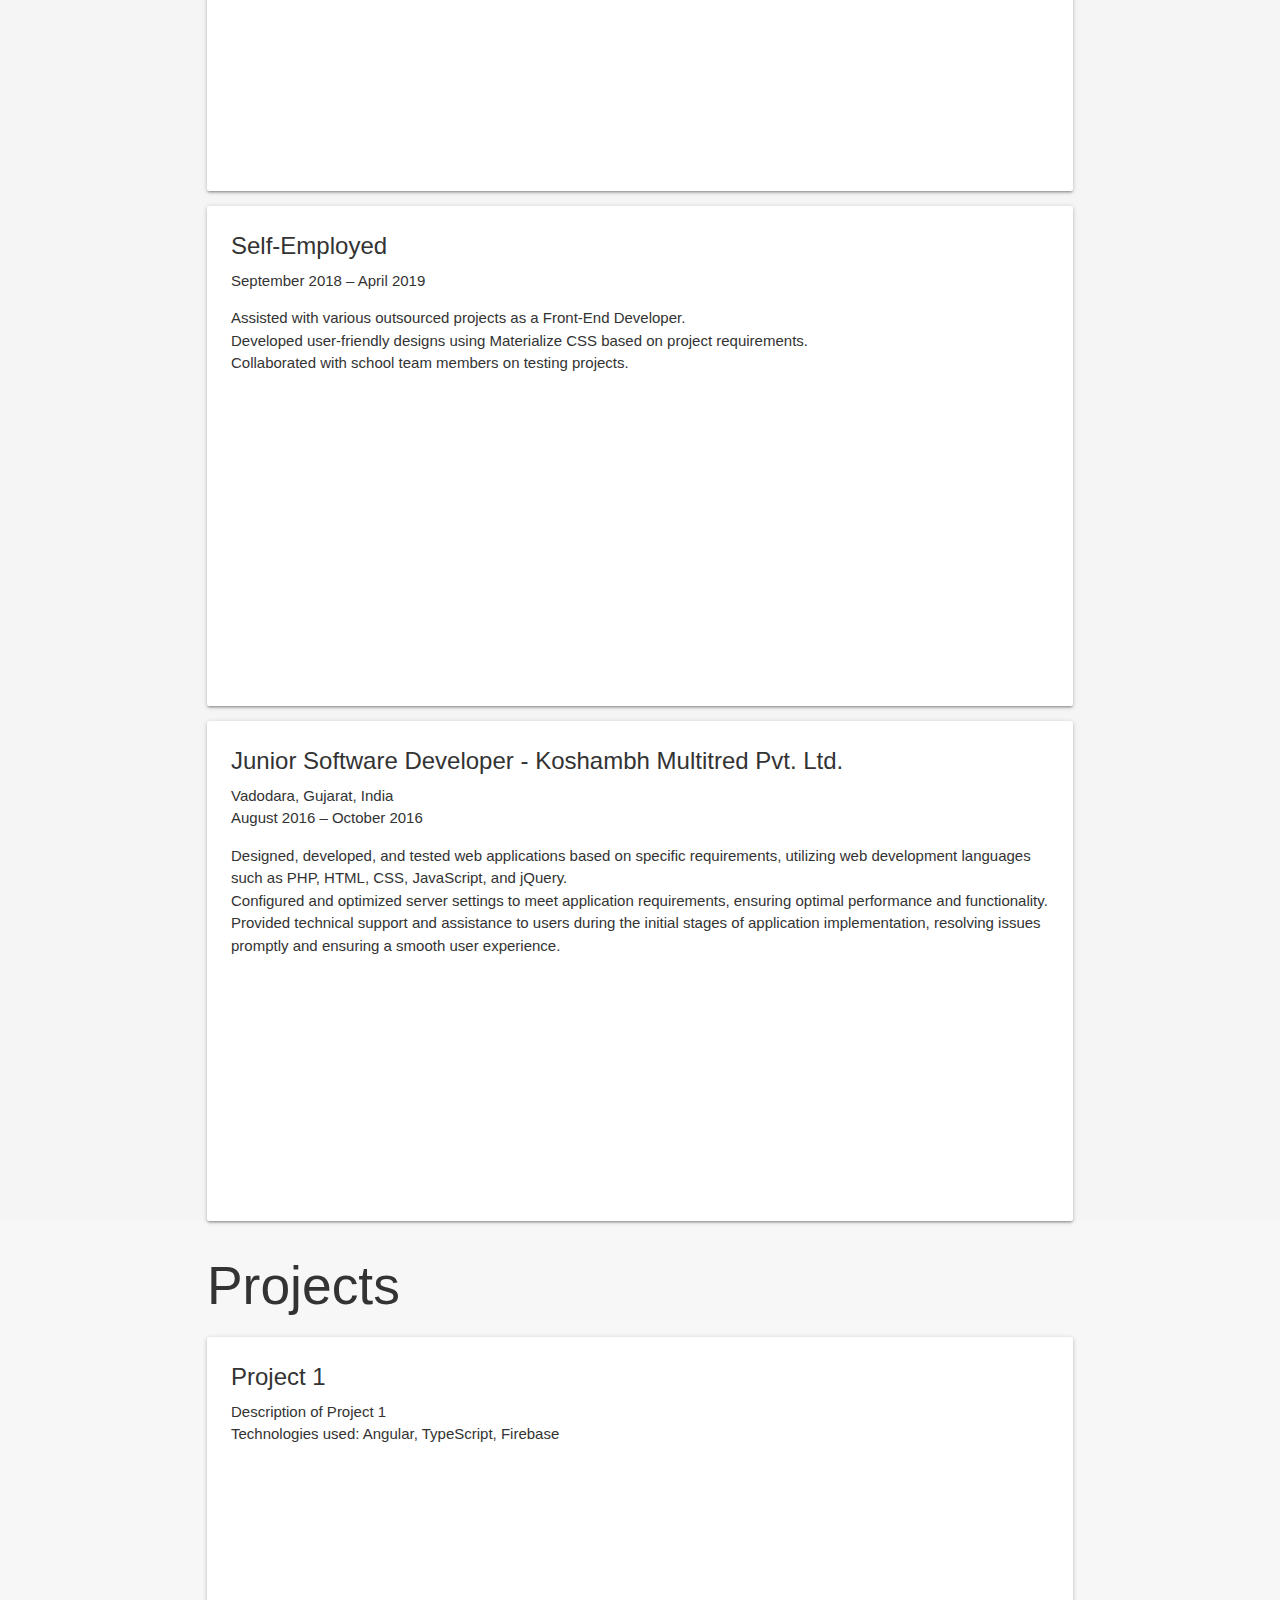
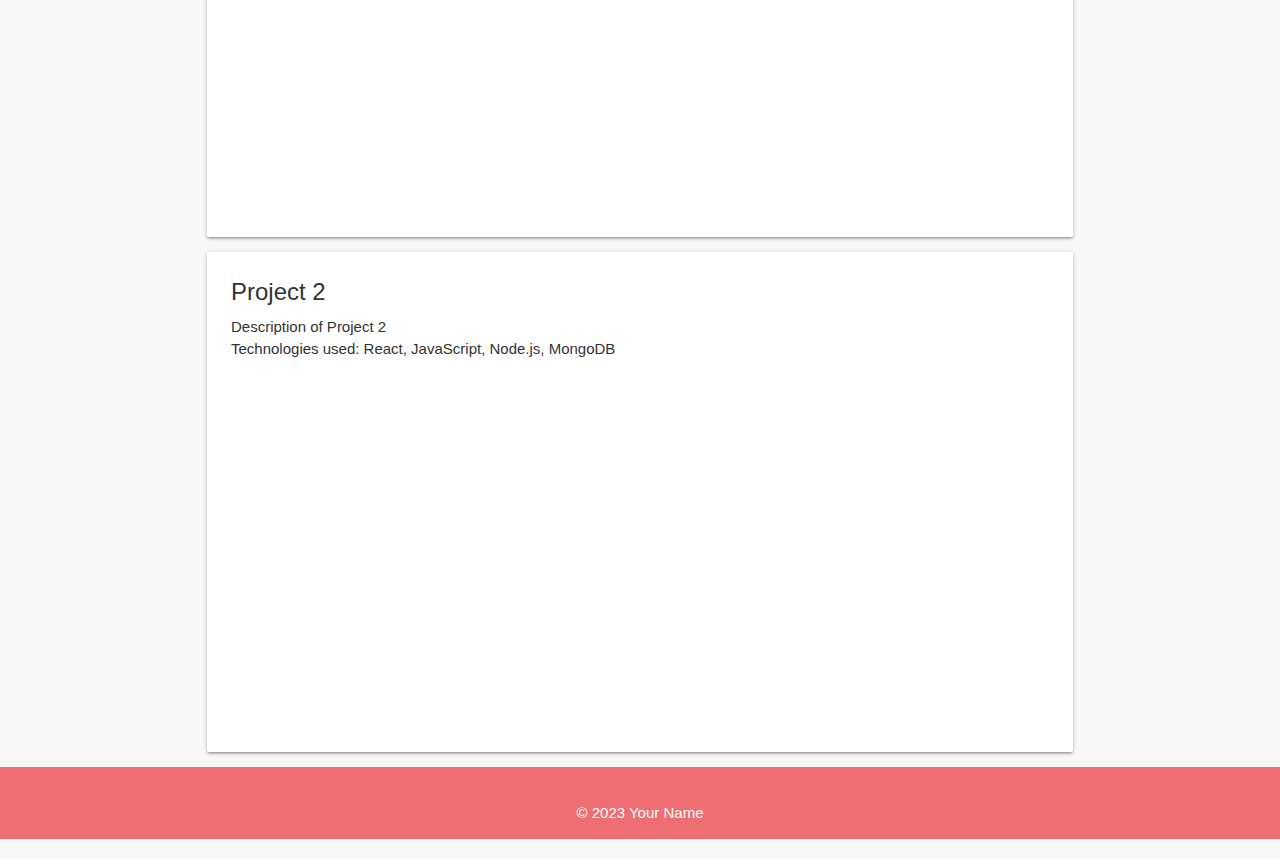
<file: Version/v3/Index.html>
<!DOCTYPE html>
<html lang="en">

<head>
  <meta charset="UTF-8">
  <meta name="viewport" content="width=device-width, initial-scale=1.0">
  <title>Resume</title>
  <link rel="stylesheet" href="https://cdnjs.cloudflare.com/ajax/libs/materialize/1.0.0/css/materialize.min.css">
  <link rel="stylesheet" href="styles.css">
</head>

<body>
  <header>
    <nav class="navbar-fixed">
      <div class="nav-wrapper">
        <a href="#" class="brand-logo">Resume</a>
        <a href="#" data-target="mobile-nav" class="sidenav-trigger"><i class="material-icons">menu</i></a>
        <ul class="right hide-on-med-and-down">
          <li><a href="#about">About</a></li>
          <li><a href="#skills">Skills</a></li>
          <li><a href="#education">Education</a></li>
          <li><a href="#work">Work History</a></li>
          <li><a href="#projects">Projects</a></li>
        </ul>
      </div>
    </nav>

    <ul class="sidenav" id="mobile-nav">
      <li><a href="#about">About</a></li>
      <li><a href="#skills">Skills</a></li>
      <li><a href="#education">Education</a></li>
      <li><a href="#work">Work History</a></li>
      <li><a href="#projects">Projects</a></li>
    </ul>
  </header>

  <main>
    <section id="about" class="grey lighten-4">
      <div class="container">
        <h2>About</h2>
        <div class="card large">
            <div class="card-content">
              <span class="card-title">Professional Summary</span>
              <ul>
                <li>4+ years of experience in web application development and front-end technologies, proficient in a diverse range of web programming languages and modern frameworks such as Angular, React, JavaScript, TypeScript, jQuery, CSS, HTML, C#, PHP, and more.</li>
                <li>Strong expertise in developing engaging user interfaces using frameworks like Materialize CSS and Bootstrap, along with proficiency in Node.js for server-side JavaScript development and scalable application building.</li>
                <li>Skilled in REST API development, ensuring the creation of robust and secure interfaces for seamless communication between web applications and external systems.</li>
                <li>Extensive knowledge gained through working on various components of enterprise applications, providing a deep understanding of their architecture and functionality.</li>
                <li>Experienced in software development and exploration of testing methodologies, including automated testing techniques, with proficiency in collaborative work using GitHub and Bitbucket.</li>
                <li>Adaptable, goal-oriented, and committed to staying updated with the latest web technologies, ensuring the ability to deliver cutting-edge solutions.</li>
              </ul>
            </div>
          </div>
      </div>
    </section>      

    <!-- <section id="skills" class="grey lighten-4">
      <div class="container">
        <h2>Technical Skills</h2>
        <div class="row">
          <div class="col s12 m6">
            <div class="card small">
              <div class="card-content">
                <span class="card-title">Front-end</span>
                <p>Angular, React, JavaScript, TypeScript, jQuery, CSS, HTML, Materialize CSS, Bootstrap</p>
              </div>
            </div>
          </div>
          <div class="col s12 m6">
            <div class="card small">
              <div class="card-content">
                <span class="card-title">Back-end</span>
                <p>Node.js, PHP, C#, JAVA</p>
              </div>
            </div>
          </div>
          <div class="col s12 m6">
            <div class="card small">
              <div class="card-content">
                <span class="card-title">Databases</span>
                <p>MongoDB, SQL, Firebase</p>
              </div>
            </div>
          </div>
          <div class="col s12 m6">
            <div class="card small">
              <div class="card-content">
                <span class="card-title">Testing</span>
                <p>Software development, testing methodologies, automated testing techniques</p>
              </div>
            </div>
          </div>
        </div>
      </div>
    </section> -->

    <section id="skills">
        <div class="container">
          <h2>Technical Skills Summary</h2>
          <div class="skills-grid">
            <div class="skill">
              <h3>Operating Systems</h3>
              <p>Windows, Linux, Android, Mac</p>
            </div>
            <div class="skill">
              <h3>Client/Server Applications</h3>
              <p>Oracle, MSSERVER, MYSQL, Visual Studio, NetBeans, Atom</p>
            </div>
            <div class="skill">
              <h3>Microsoft Products</h3>
              <p>MS Office, MS Project, MS Visio, MS Outlook, Access</p>
            </div>
            <div class="skill">
              <h3>Other/Version Control Tools</h3>
              <p>JIRA, Selenium IDE, GitHub, Bit Bucket, WordPress</p>
            </div>
            <div class="skill">
              <h3>Databases</h3>
              <p>MongoDB, SQL, Firebase</p>
            </div>
            <div class="skill">
              <h3>Front-end</h3>
              <p>Angular, React, JavaScript, TypeScript, jQuery, CSS, HTML, Materialize CSS, Bootstrap</p>
            </div>
            <div class="skill">
              <h3>Back-end</h3>
              <p>Node.js, PHP, C#, Java</p>
            </div>
            <div class="skill">
              <h3>REST API Development</h3>
              <p></p>
            </div>
            <div class="skill">
              <h3>Testing</h3>
              <p>Software development, testing methodologies, automated testing techniques</p>
            </div>
          </div>
        </div>
      </section>

    <section id="education">
      <div class="container">
        <h2>Education</h2>
        <div class="card large">
          <div class="card-content">
            <span class="card-title">Software Engineering - Centennial College</span>
            <p>Toronto, Ontario, Canada</p>
            <p>Date of Graduation: August 2018</p>
          </div>
        </div>

        <div class="card large">
          <div class="card-content">
            <span class="card-title">Software and Information Systems Testing - Fanshawe College</span>
            <p>London, Ontario, Canada</p>
            <p>Date of Graduation: August 2017</p>
          </div>
        </div>

        <div class="card large">
          <div class="card-content">
            <span class="card-title">Bachelor of Computer Application - The Maharaja Sayajirao University of Baroda</span>
            <p>Vadodara, Gujarat, India</p>
            <p>Date of Graduation: August 2016</p>
          </div>
        </div>
      </div>
    </section>

    <section id="work" class="grey lighten-4">
      <div class="container">
        <h2>Work History</h2>

        <div class="card large">
          <div class="card-content">
            <span class="card-title">Frontend Developer - Rogers Communication Inc.</span>
            <p>Brampton, ON (Remote)</p>
            <p>May 2022 – Present</p>
            <ul>
              <li>Technical Skills: Proficient in programming languages, frameworks, libraries, and tools including Angular,
                Node.js, JEST, VS Code, and Web Storm. Experienced in HTML5, CSS3, and JavaScript. Knowledge of responsive
                web design, cross-browser compatibility, and accessibility standards.</li>
              <li>Currently working on an enterprise application, developing solutions for production usage and customer support.</li>
              <li>Working with Agile methodologies, utilizing JIRA for task assignment. Collaborating with the team and
                ensuring the application runs as expected by conducting unit testing and sanity testing.</li>
              <li>Managing code changes using GitHub, pushing commits, and raising pull requests. Resolving conflicts when necessary.</li>
              <li>Actively participating in daily stand-up meetings, providing feedback on application changes and collaborating with the team.</li>
              <li>Led the release night as the primary responsible party, managing code merges according to the release schedule and
                collaborating with various teams within the enterprise application.</li>
              <li>Responsible for documenting new processes and changes in Confluence pages to facilitate team understanding and adherence.</li>
            </ul>
          </div>
        </div>

        <div class="card large">
          <div class="card-content">
            <span class="card-title">New Grad Program (3 Rotation) - Rogers Communication Inc.</span>
            <p>Brampton, ON (Remote)</p>
            <p>May 2021 – May 2022</p>
            <ul>
              <li><strong>Frontend Developer (Rotation 1):</strong>
                <ul>
                  <li>Developed user-friendly and visually appealing web applications using front-end technologies such as Angular,
                    TypeScript, and Bootstrap.</li>
                  <li>Implemented responsive designs, optimized website performance, conducted code reviews, and provided feedback to enhance frontend code quality,
                    ensuring optimal user experience across devices and screen sizes.</li>
                  <li>Collaborated with cross-functional teams to integrate front-end components with backend services, utilizing Node.js and Redux for efficient data management.</li>
                </ul>
              </li>
              <li><strong>Software Development Engineer in Test (Rotation 2):</strong>
                <ul>
                  <li>Developed and executed test plans, test cases, and test scripts to ensure software quality and reliability using Gradle and TestNG,
                    and automated them with Selenium to enhance testing efficiency.</li>
                  <li>Utilized Swagger for API testing and documentation, ensuring adherence to API specifications and facilitating effective communication between
                    development and testing teams.</li>
                  <li>Collaborated with software developers and product managers to identify and resolve software defects and issues.</li>
                </ul>
              </li>
              <li><strong>Functional Delivery - Product Specialist (Rotation 3):</strong>
                <ul>
                  <li>Gathered and analyzed business requirements for software products, working closely with stakeholders.</li>
                  <li>Collaborated with cross-functional teams to define and implement product features based on requirements.</li>
                  <li>Conducted user acceptance testing to ensure developed solutions met business needs and user expectations.</li>
                </ul>
              </li>
            </ul>
          </div>
        </div>

        <div class="card large">
          <div class="card-content">
            <span class="card-title">Technical Support Consultant - Rogers Communication Inc.</span>
            <p>Toronto, ON</p>
            <p>April 2019 – April 2021</p>
            <ul>
              <li>Provide customer support for internet-related issues and offer solutions.</li>
              <li>Utilize ticketing system for support and escalate requests for complex customer issues.</li>
              <li>Go above and beyond to resolve customer issues and provide exceptional service.</li>
              <li>Train new hires in technical skills and contribute to their onboarding.</li>
              <li>Report issues regarding company tools and contribute to bug fixing and source code improvements.</li>
            </ul>
          </div>
        </div>

        <div class="card large">
          <div class="card-content">
            <span class="card-title">Self-Employed</span>
            <p>September 2018 – April 2019</p>
            <ul>
              <li>Assisted with various outsourced projects as a Front-End Developer.</li>
              <li>Developed user-friendly designs using Materialize CSS based on project requirements.</li>
              <li>Collaborated with school team members on testing projects.</li>
            </ul>
          </div>
        </div>

        <div class="card large">
          <div class="card-content">
            <span class="card-title">Junior Software Developer - Koshambh Multitred Pvt. Ltd.</span>
            <p>Vadodara, Gujarat, India</p>
            <p>August 2016 – October 2016</p>
            <ul>
              <li>Designed, developed, and tested web applications based on specific requirements, utilizing web development languages such as PHP, HTML, CSS, JavaScript, and jQuery.</li>
              <li>Configured and optimized server settings to meet application requirements, ensuring optimal performance and functionality.</li>
              <li>Provided technical support and assistance to users during the initial stages of application implementation, resolving issues promptly and ensuring a smooth user experience.</li>
            </ul>
          </div>
        </div>

      </div>
    </section>

    <section id="projects">
      <div class="container">
        <h2>Projects</h2>
        <div class="card large">
          <div class="card-content">
            <span class="card-title">Project 1</span>
            <p>Description of Project 1</p>
            <p>Technologies used: Angular, TypeScript, Firebase</p>
          </div>
        </div>

        <div class="card large">
          <div class="card-content">
            <span class="card-title">Project 2</span>
            <p>Description of Project 2</p>
            <p>Technologies used: React, JavaScript, Node.js, MongoDB</p>
          </div>
        </div>

        <!-- Add more projects here -->

      </div>
    </section>
  </main>

  <footer class="page-footer">
    <div class="container">
      <div class="row">
        <div class="col s12">
          <p class="center-align">© 2023 Your Name</p>
        </div>
      </div>
    </div>
  </footer>

  <script src="https://cdnjs.cloudflare.com/ajax/libs/materialize/1.0.0/js/materialize.min.js"></script>
  <script src="script.js"></script>
</body>

</html>
</file>
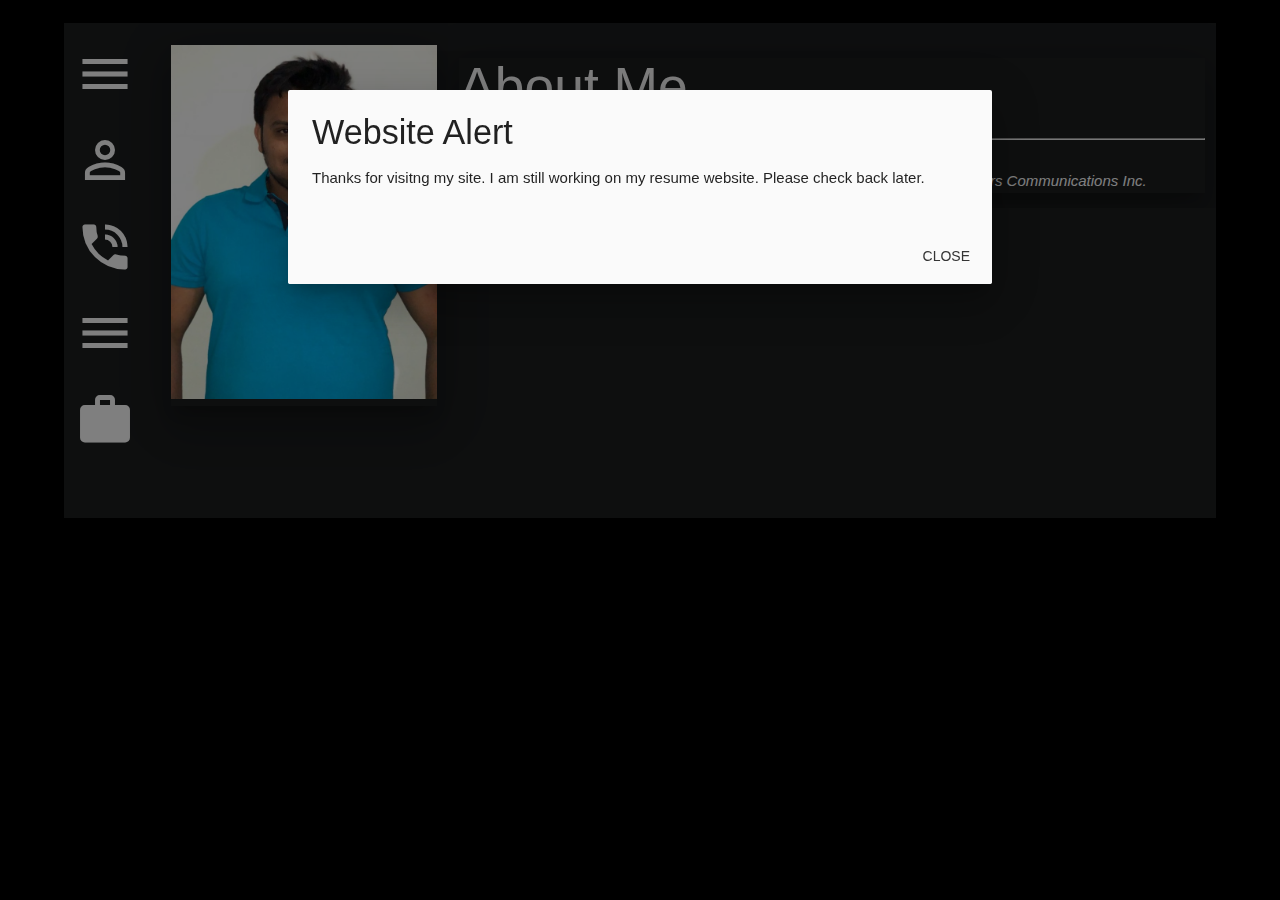
<file: Version/v4-first-customized/index.html>
<!DOCTYPE html>
<html lang="en" dir="ltr">

  <head>
    <meta charset="utf-8">
    <meta name="description" content="Harh Resume & Portfolio">
    <meta name="keywords" content="Harsh Tiwar, Resume, Portfolio, harsh.tiwar9">
    <meta name="author" content="Harsh Tiwar">
    <meta name="viewport" content="width=device-width, initial-scale=1.0">

    <!-- Title -->
    <title>Harsh Tiwar - Resume & Portfolio</title>

    <!-- Compiled and minified CSS -->
    <link rel="stylesheet" href="CSS/materialize.min.css"></link>

    <!-- Modified CSS as per Requirement -->
    <link rel="stylesheet" href="CSS/modifiedCSS.css"></link>

    <!-- Icons -->
    <link href="https://fonts.googleapis.com/icon?family=Material+Icons" rel="stylesheet">

    <!-- Jquery CDN -->
    <script src="JavaScript/jquery-3.5.1.min.js"></script>

    <!-- Compiled and minified JavaScript -->
    <script src="JavaScript/materialize.min.js"></script>

  </head>

  <body class="black">

    <!-- Example : https://w5.foxdsgn.com/niko/black/ -->

    <div class="container modContainer">

      <br/>

        <div class="bg-Color-Card white-text">

          <div class="row">

            <!-- Icons Coloumns -->
            <div class="col l1">

              <div class="row">
                <div class="col s12 m12 l1">

                </div>
              </div>

              <div class="row">
                <div class="col s12 m12 l1">
                  <a title="" href="#" class="white-text"><i class="medium material-icons">menu</i></a>
                </div>
              </div>

              <div class="row">
                <div class="col s12 m12 l1">
                  <a title="profile" href="#" class="white-text"><i class="medium material-icons">perm_identity</i></a>
                </div>
              </div>

              <div class="row">
                <div class="col s12 m12 l1">
                  <a title="contact" href="#" class="white-text"><i class="medium material-icons">phone_in_talk</i></a>
                </div>
              </div>

              <div class="row">
                <div class="col s12 m12 l1">
                  <a title="study" href="#" class="white-text"><i class="medium material-icons">menu_book</i></a>
                </div>
              </div>

              <div class="row">
                <div class="col s12 m12 l1">
                  <a title="work" href="#" class="white-text"><i class="medium material-icons">work_outline</i></a>
                </div>
              </div>

              <div class="row">
                <div class="col s12 m12 l1">

                </div>
              </div>

              <div class="row">
                <div class="col s12 m12 l1">

                </div>
              </div>

            </div>

            <!-- Image Coloumn -->
            <div class="col l3 hide-on-med-and-down">
              <br />
              <div class="card-image z-depth-5">
                  <!--<img class="" src="Images/Harsh_Tiwar.png" width="300px" height="300px" alt="Harsh Tiwar Profile Pic">-->
                  <img class="responsive-img" src="Images/Harsh_Tiwar.png" alt="Harsh Tiwar Profile Pic">
              </div>
            </div>

            <!-- Data Coloumn -->
            <div class="col l8" style="overflow:auto">
              <div class="card z-depth-5 dataPage">

                <div class="profileDiv" hidden>

                  <h2>About Me</h2>
                  <hr>
                  <br>
                  <span>
                    Myself, <em>Harsh Tiwar</em> currently working as Technical Support Consultant for <em>Rogers Communications Inc.</em>
                  </span>

                </div>

                <div class="contactDiv" hidden>
                  <!--<iframe width="600" height="450" frameborder="0" style="border:0" src="https://www.google.com/maps/embed/v1/place?q=place_id:ChIJ8409yA_R1IkRrkErFhqWaVk&key=..." allowfullscreen></iframe>-->
                  <h2>Contact Me</h2>
                  <hr/>
                  <br/>

                  <div class="row">
                      <div class="col s12 m12">

                        <div class="card-panel medium">
                          <iframe width="100%" height="400px" src="https://maps.google.com/maps?width=100%&amp;height=600&amp;hl=en&amp;q=360%20pitfield%20rd%20%20scarborough%20%20ontario%20M1S%203E6+(Software%20Developer)&amp;ie=UTF8&amp;t=&amp;z=18&amp;iwloc=B&amp;output=embed" frameborder="0" scrolling="no" marginheight="0" marginwidth="0"><a href="https://www.maps.ie/draw-radius-circle-map/">Radius map tool</a></iframe>
                          <div class="row"></div>

                          <div class="row white-text">

                            <div class="col l4">
                              <table>
                                <tbody>
                                  <tr>
                                    <td><i class="small material-icons">location_on</i></td>
                                    <td><span>360 Pitfield Rd</span></td>
                                  </tr>
                                </tbody>
                              </table>
                            </div>

                            <div class="col l4">
                              <table>
                                <tbody>
                                  <tr>
                                    <td><i class="small material-icons">phone_in_talk</i></td>
                                    <td><span>+1-(519)-854-4715</span></td>
                                  </tr>
                                </tbody>
                              </table>
                            </div>

                            <div class="col l4">
                              <table>
                                <tbody>
                                  <tr>
                                    <td><i class="small material-icons">mail</i></td>
                                    <td><span>harsh.tiwar9@gmail.com</span></td>
                                  </tr>
                                </tbody>
                              </table>
                            </div>

                          </div>

                        </div>

                      </div>
                    </div>

                </div>

                <div class="studyDiv" hidden>

                  <div class="col l12 center">
                    <h2>Education</h2>
                    <hr>
                    <br>
                  </div>

                  <div class="col l12">
                    <table class="stripped centered responsive-table">
                      <thead>
                        <tr>
                            <th data-field="program">Program/Course</th>
                            <th data-field="type">Type</th>
                            <th data-field="institute">College/University</th>
                            <th data-field="year">Year</th>
                        </tr>
                      </thead>
                      <tbody>
                        <tr>
                          <td>Software Engineering Technician (Fast-Track)</td>
                          <td>Diploma</td>
                          <td>Centennial College</td>
                          <td>January 2018 - August 2018</td>
                        </tr>
                        <tr>
                          <td>Software and Information Testing (Fast-Track)</td>
                          <td>Graduate Certificate</td>
                          <td>Fanshawe College</td>
                          <td>January 2017 - August 2017</td>
                        </tr>
                        <tr>
                          <td>Bachelor of Computer Application</td>
                          <td>Degree</td>
                          <td>The Maharaja Sayajirao University of Baroda</td>
                          <td>June 2013 - May 2016</td>
                        </tr>
                      </tbody>
                    </table>
                  </div>

                </div>

                <div class="workDiv" hidden>

                  <div class="row">
                    <div class="col l11 offset-l1 center">
                      <h2>Work History</h2>
                      <hr>
                      <br>
                    </div>
                  </div>


                  <div class="row">
                    <div class="col l8 offset-l1">
                      <b>Rogers Communications Inc. <br> Toronto, ON</b>
                    </div>
                    <div class="col l3">
                      <b>April 2019 - Present</b>
                    </div>
                  </div>

                  <div class="row">
                    <div class="col l11 offset-l1">
                      <ul class="browser-default">
                        <li>Support to customer for internet issue and providing solutions.</li>
                        <li>Working on ticketing system for support and escalating request for customer issues.</li>
                        <li>Serving customer by going out of way to resolve the issue.</li>
                        <li>Applying knowledge on new hired and training them with technical skills.</li>
                        <li>Reporting issues about the company’s tool. Ex. Reporting about some open bug or source code.</li>
                      </ul>
                    </div>
                  </div>

                  <div class="row">
                    <div class="col l8 offset-l1">
                      <b>Self Employeed</b>
                    </div>
                    <div class="col l3">
                      <b>September 2018 - April 2019</b>
                    </div>
                  </div>

                  <div class="row">
                    <div class="col l11 offset-l1">
                      <ul class="browser-default">
                        <li>Assisted some outsource projects as Front-End Developer.</li>
                        <li>Worked with Materialize CSS to develop themes for user friendly design according to requirements.</li>
                        <li>Participated with school team member on some testing projects.</li>
                      </ul>
                    </div>
                  </div>

                  <div class="row">
                    <div class="col l8 offset-l1">
                      <b>Koshambh Multitred Pvt. Ltd.<br> Vadodara, Gujarat, India</b>
                    </div>
                    <div class="col l3">
                      <b>August 2016 – October 2016</b>
                    </div>
                  </div>

                  <div class="row">
                    <div class="col l11 offset-l1">
                      <ul class="browser-default">
                        <li>Designed, developed and tested applications based on requirements.</li>
                        <li>Configured the server with application requirements.</li>
                        <li>Provided technical support to users during initial stage.</li>
                        <li>Generated reports based on application outcomes in PDF and Excel format.</li>
                        <li>Redesigned the company’s website with responsive admin panel using PHP as backend code and HTML, CSS, JAVASCRIPT, JQUERY as frontend code.</li>
                        <li>The main special function built for the website was to arrange the home page picture carousel with drag and drop function. </li>
                      </ul>
                    </div>
                  </div>

                  <div class="row">
                    <div class="col l8 offset-l1">
                      <b>Paras Flour Mill (Grocery Store)<br> Vadodara, Gujarat, India</b>
                    </div>
                    <div class="col l3">
                      <b>January 2016 – April 2016</b>
                    </div>
                  </div>

                  <div class="row">
                    <div class="col l11 offset-l1">
                      <ul class="browser-default">
                        <li>Updated old website to new responsive website.</li>
                        <li>Designed, developed and tested applications based on the main objective of the project.</li>
                        <li>Prepared mockup and developed UI based on the requirement.</li>
                        <li>Designed Admin-Panel based on requirement to control frontend flow of application management for user, product, cart, order, etc.</li>
                        <li>In feedback management, the main requirement was feedback to user by interacting with E-mail directly from Admin Panel. This increased 10% of sales in business.</li>
                        <li>Admin can check for users order and update status based on the stock and can generate final receipt of the order in form of pdf.</li>
                        <li>Android app was developed for the same web application which re-direct all data to user.</li>
                      </ul>
                    </div>
                  </div>

                </div>

              </div>
            </div>

          </div>

    </div>

    <!-- Modal alert for construction -->
    <div id="under_construction" class="modal under_construction">
      <div class="modal-content">
        <h4>Website Alert</h4>
        <p>Thanks for visitng my site. I am still working on my resume website. Please check back later.</p>
      </div>
      <div class="modal-footer">
        <a href="#!" class="modal-close waves-effect waves-green btn-flat">Close</a>
      </div>
    </div>

  </body>

  <script>

    $(document).ready(function(){
      // under_construction Modal Intialized and call for website alert
      $('#under_construction').modal();
      $('#under_construction').modal('open');

      $('.profileDiv').animate({width:'toggle'},100);

      $(document).on('click', 'a', function () {
        //alert(this.title);
        //$('.dataPage').animate({width:'toggle'},1000);
        $('.'+this.title+'Div').animate({width:'toggle'},1000);
      });

    });

  </script>

</html>
</file>
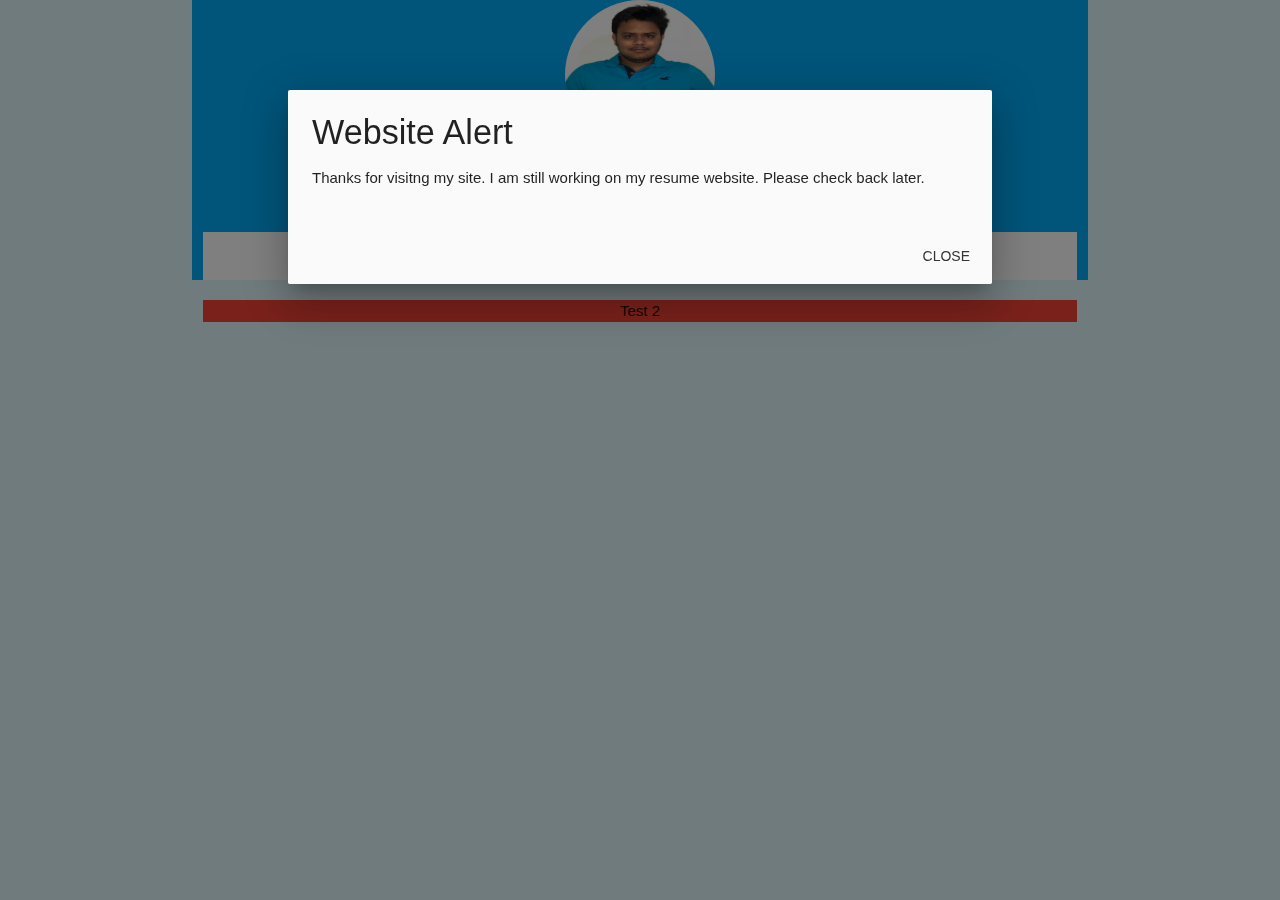
<file: Version/v4-first-customized/index2.html>
<!DOCTYPE html>
<html lang="en" dir="ltr">

  <head>
    <meta charset="utf-8">
    <meta name="description" content="Harh Resume & Portfolio">
    <meta name="keywords" content="Harsh Tiwar, Resume, Portfolio, harsh.tiwar9">
    <meta name="author" content="Harsh Tiwar">
    <meta name="viewport" content="width=device-width, initial-scale=1.0">

    <!-- Title -->
    <title>Harsh Tiwar - Resume & Portfolio</title>

    <!-- Compiled and minified CSS -->
    <link rel="stylesheet" href="CSS/materialize.min.css"></link>

    <!-- Jquery CDN -->
    <script src="JavaScript/jquery-3.5.1.min.js"></script>

    <!-- Compiled and minified JavaScript -->
    <script src="JavaScript/materialize.min.js"></script>

  </head>

  <body class="cyan lighten-5">

    <div class="container #03aadf light-blue">

      <div class="row">
        <div class="col s12 m6 l4 offset-l4 offset-m3 center avatar">
            <img src="Images/Harsh_Tiwar.png" width="150px" height="150px" alt="Harsh Tiwar Profile Pic" class="circle">
        </div>
      </div>

      <div class="row">
        <div class="col s12 m6 l2 offset-l5 offset-m3 center" style="margin-top: -39px;">
            <p>Harsh Tiwar</p>
            <p class="yellow red-text text-darken-2" style="margin-top: -16px;">Web Developer</p>
        </div>
      </div>

      <div class="row">
        <div class="col s12 m6 l12 center">
          <ul id="tabs-swipe-demo" class="tabs">
            <li class="tab col s3"><a href="#test-swipe-1">Test 1</a></li>
            <li class="tab col s3"><a class="active" href="#test-swipe-2">Test 2</a></li>
            <li class="tab col s3"><a href="#test-swipe-3">Test 3</a></li>
          </ul>
        </div>
      </div>

    </div>

    <div class="row container">
      <div class="col s12 m6 l12 center">
        <div id="test-swipe-1" class="col s12 blue">Test 1</div>
        <div id="test-swipe-2" class="col s12 red">Test 2</div>
        <div id="test-swipe-3" class="col s12 green">Test 3</div>
      </div>
    </div>

    <!-- Modal alert for construction -->
    <div id="under_construction" class="modal under_construction">
      <div class="modal-content">
        <h4>Website Alert</h4>
        <p>Thanks for visitng my site. I am still working on my resume website. Please check back later.</p>
      </div>
      <div class="modal-footer">
        <a href="#!" class="modal-close waves-effect waves-green btn-flat">Close</a>
      </div>
    </div>

  </body>

  <script>

    $(document).ready(function(){
      // under_construction Modal Intialized and call for website alert
      $('#under_construction').modal();
      $('#under_construction').modal('open');
      $('.tabs').tabs();
    });

  </script>

</html>
</file>
<file: CSS/style.css>
/* Updated CSS Styles */

body {
  font-family: 'Arial', sans-serif;
  margin: 0;
  padding: 0;
  line-height: 1.5;
  color: #333;
  background-color: #f7f7f7;
}

.container {
  max-width: 960px;
  margin: 0 auto;
  padding: 0 15px;
}

header {
  background-color: #333;
  color: #fff;
  padding: 20px 0;
}

header h1 {
  margin: 0;
  font-size: 36px;
  text-align: center;
}

nav {
  text-align: center;
}

nav ul {
  list-style: none;
  margin: 0;
  padding: 0;
}

nav li {
  display: inline-block;
  margin: 0 10px;
}

nav li a {
  color: #fff;
  text-decoration: none;
  padding: 5px 10px;
  border-radius: 5px;
  transition: background-color 0.3s ease;
}

nav li a:hover {
  background-color: #fff;
  color: #333;
}

section {
  padding: 40px 0;
}

section h2 {
  font-size: 36px;
  margin: 0;
  text-align: center;
  color: #333;
}

.cards-grid {
  display: grid;
  grid-template-columns: repeat(auto-fit, minmax(200px, 1fr));
  grid-gap: 20px;
}

.card-layout {
  background-color: #fff;
  padding: 20px;
  border-radius: 5px;
  text-align: center;
  box-shadow: 0 2px 4px rgba(0, 0, 0, 0.1);
  transition: transform 0.3s ease;
}

.card-layout:hover {
  transform: scale(1.1);
}

footer {
  background-color: #333;
  color: #fff;
  padding: 20px 0;
  text-align: center;
}

footer p {
  margin: 0;
}

/* Responsive Styles */

@media (max-width: 768px) {
  nav li {
    display: block;
    margin: 10px 0;
  }

  section {
    padding: 20px 0;
  }

  section h2 {
    font-size: 24px;
  }

  .cards-grid {
    grid-template-columns: repeat(auto-fit, minmax(150px, 1fr));
  }
}
</file>
<file: Version/v2/style.css>
/* Updated CSS Styles */

body {
  font-family: 'Arial', sans-serif;
  margin: 0;
  padding: 0;
  line-height: 1.5;
  color: #333;
  background-color: #f7f7f7;
}

.container {
  max-width: 960px;
  margin: 0 auto;
  padding: 0 15px;
}

header {
  background-color: #333;
  color: #fff;
  padding: 20px 0;
}

header h1 {
  margin: 0;
  font-size: 36px;
  text-align: center;
}

nav {
  text-align: center;
}

nav ul {
  list-style: none;
  margin: 0;
  padding: 0;
}

nav li {
  display: inline-block;
  margin: 0 10px;
}

nav li a {
  color: #fff;
  text-decoration: none;
  padding: 5px 10px;
  border-radius: 5px;
  transition: background-color 0.3s ease;
}

nav li a:hover {
  background-color: #fff;
  color: #333;
}

section {
  padding: 40px 0;
}

section h2 {
  font-size: 36px;
  margin: 0;
  text-align: center;
  color: #333;
}

.skills-grid {
  display: grid;
  grid-template-columns: repeat(auto-fit, minmax(200px, 1fr));
  grid-gap: 20px;
}

.skill {
  background-color: #fff;
  padding: 20px;
  border-radius: 5px;
  text-align: center;
  box-shadow: 0 2px 4px rgba(0, 0, 0, 0.1);
  transition: transform 0.3s ease;
}

.card{
  background-color: #fff;
  padding: 20px;
  border-radius: 5px;
  text-align: center;
  box-shadow: 0 2px 4px rgba(0, 0, 0, 0.1);
  transition: transform 0.3s ease;
}

.skill:hover {
  transform: translateY(-5px);
}

.card:hover {
  transform: translateY(-5px);
}

footer {
  background-color: #333;
  color: #fff;
  padding: 20px 0;
  text-align: center;
}

footer p {
  margin: 0;
}

/* Interactive Styles */

.skill-progress {
  width: 100%;
  height: 10px;
  background-color: #f2f2f2;
  border-radius: 5px;
  overflow: hidden;
}

.skill-progress-bar {
  width: 0;
  height: 100%;
  background-color: #333;
  border-radius: 5px;
  transition: width 0.5s ease;
}

.skill-percentage {
  margin-top: 10px;
  font-size: 14px;
  font-weight: bold;
}

/* Responsive Styles */

@media (max-width: 768px) {
  nav li {
    display: block;
    margin: 10px 0;
  }

  section {
    padding: 20px 0;
  }

  section h2 {
    font-size: 24px;
  }

  .skills-grid {
    grid-template-columns: repeat(auto-fit, minmax(150px, 1fr));
  }
}
</file>
<file: Version/v3/styles.css>
body {
    font-family: 'Arial', sans-serif;
    margin: 0;
    padding: 0;
    line-height: 1.5;
    color: #333;
    background-color: #f7f7f7;
  }
  
.container {
    max-width: 960px;
    margin: 0 auto;
    padding: 0 15px;
  }

  .skills-grid {
    display: grid;
    grid-template-columns: repeat(auto-fit, minmax(200px, 1fr));
    grid-gap: 20px;
  }
  
  .skill {
    background-color: #fff;
    padding: 20px;
    border-radius: 5px;
    text-align: center;
    box-shadow: 0 2px 4px rgba(0, 0, 0, 0.1);
    transition: transform 0.3s ease;
  }
  
  .skill:hover {
    transform: translateY(-5px);
  }

  /* Interactive Styles */

.skill-progress {
    width: 100%;
    height: 10px;
    background-color: #f2f2f2;
    border-radius: 5px;
    overflow: hidden;
  }
  
  .skill-progress-bar {
    width: 0;
    height: 100%;
    background-color: #333;
    border-radius: 5px;
    transition: width 0.5s ease;
  }
  
  .skill-percentage {
    margin-top: 10px;
    font-size: 14px;
    font-weight: bold;
  }


  /* Responsive Styles */

@media (max-width: 768px) {
     
    .skills-grid {
      grid-template-columns: repeat(auto-fit, minmax(150px, 1fr));
    }
  }
</file>
<file: Version/v4-first-customized/CSS/modifiedCSS.css>
@media only screen and (min-width: 993px){

    .modContainer {
        width: 90%;
    }

  }

  .bg-Color-Card div{
    background-color: #1c1e1f;
  }
</file>
